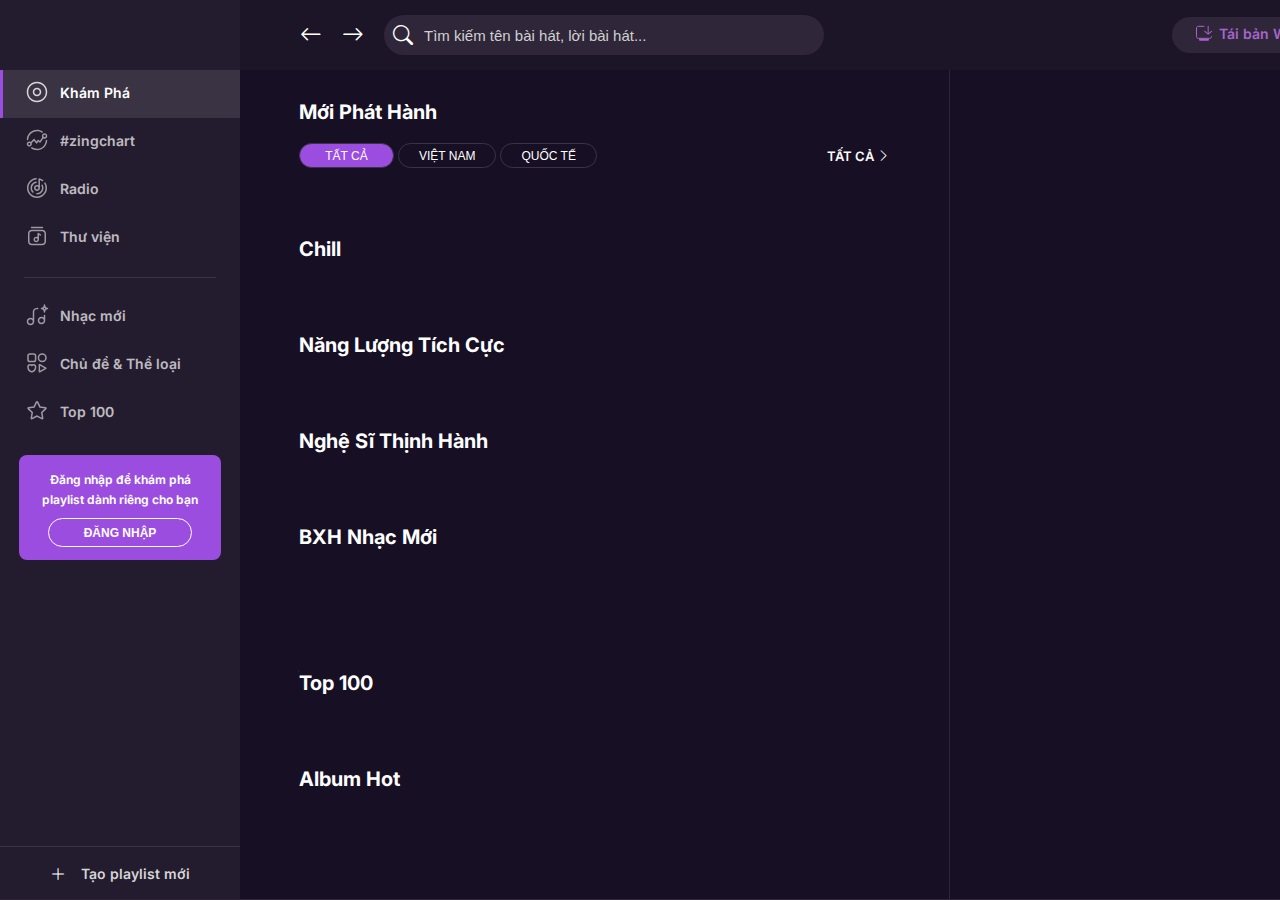
<file: index.html>
<!DOCTYPE html>
<html lang="en">
<head>
    <meta http-equiv="Cache-Control" content="no-cache, no-store, must-revalidate">
    <meta http-equiv="Pragma" content="no-cache">
    <meta http-equiv="Expires" content="0">
    <meta charset="UTF-8">
    <meta http-equiv="X-UA-Compatible" content="IE=edge">
    <meta name="viewport" content="width=device-width, initial-scale=1.0">

    <!-- link css -->
    <link rel="stylesheet" href="style.css">

    <!-- link icon -->
    <link rel="stylesheet" href="https://cdn.jsdelivr.net/npm/bootstrap-icons@1.10.2/font/bootstrap-icons.css">

    <link
    rel="stylesheet"
    href="https://cdn.jsdelivr.net/npm/swiper@9/swiper-bundle.min.css"
    />

    
    <title>App Zing Mp3</title>
</head>
<body class="">
    
    <div class="main">
        <nav class="navigation nav1">
            <div class="header_logo">
                <div class="logo" style="background-image: url('https://zmp3-static.zmdcdn.me/skins/zmp3-v6.1/images/backgrounds/logo-dark.svg');"></div>
            </div>
            
            <nav class="navbar">
                <a href="./index.html" class="item item-1 active">
                    <div class="menu">
                        <span class="icon">
                            <svg width="24" height="24" viewBox="0 0 24 24"             fill="currentColor">
                                <path fill-rule="evenodd" clip-rule="evenodd" d="M3.25 12C3.25 7.16751 7.16751 3.25 12 3.25C16.8325 3.25 20.75 7.16751 20.75 12C20.75 16.8325 16.8325 20.75 12 20.75C7.16751 20.75 3.25 16.8325 3.25 12ZM12 1.75C6.33908 1.75 1.75 6.33908 1.75 12C1.75 17.6609 6.33908 22.25 12 22.25C17.6609 22.25 22.25 17.6609 22.25 12C22.25 6.33908 17.6609 1.75 12 1.75ZM9.25 12C9.25 10.4812 10.4812 9.25 12 9.25C13.5188 9.25 14.75 10.4812 14.75 12C14.75 13.5188 13.5188 14.75 12 14.75C10.4812 14.75 9.25 13.5188 9.25 12ZM12 7.75C9.65279 7.75 7.75 9.65279 7.75 12C7.75 14.3472 9.65279 16.25 12 16.25C14.3472 16.25 16.25 14.3472 16.25 12C16.25 9.65279 14.3472 7.75 12 7.75Z" fill-opacity="0.8">
                                </path>
                            </svg>
                        </span>
                        
                        <span class="text">
                            Khám Phá
                        </span>
                    </div>
                    
                </a>
                <a href="" class="item item-2">
                    <div class="menu">
                        <span class="icon">
                            <svg width="24" height="24" viewBox="0 0 24 24" fill="currentColor">
                                <path fill-rule="evenodd" clip-rule="evenodd" d="M1.76078 11.5281C2.0086 6.08576 6.49865 1.75 12.0018 1.75C14.0559 1.75 15.971 2.35489 17.5759 3.39648C17.9234 3.62198 18.0222 4.08645 17.7967 4.4339C17.5712 4.78136 17.1068 4.88023 16.7593 4.65473C15.3901 3.76614 13.7574 3.25 12.0018 3.25C7.30422 3.25 3.47074 6.95138 3.25923 11.5963C3.24039 12.0101 2.88968 12.3303 2.47589 12.3114C2.06211 12.2926 1.74194 11.9419 1.76078 11.5281ZM21.5275 11.6871C21.9413 11.7057 22.2617 12.0563 22.243 12.4701C21.998 17.9149 17.5067 22.2536 12.0018 22.2536C9.89696 22.2536 7.93821 21.6184 6.30952 20.5292C5.9652 20.299 5.87274 19.8332 6.103 19.4889C6.33327 19.1446 6.79905 19.0521 7.14337 19.2824C8.53298 20.2117 10.203 20.7536 12.0018 20.7536C16.7009 20.7536 20.5354 17.0497 20.7445 12.4026C20.7632 11.9888 21.1137 11.6685 21.5275 11.6871ZM20.7535 8.05986C20.7535 7.40256 20.2207 6.86972 19.5634 6.86972C18.9061 6.86972 18.3732 7.40256 18.3732 8.05986C18.3732 8.71715 18.9061 9.25 19.5634 9.25C20.2207 9.25 20.7535 8.71715 20.7535 8.05986ZM19.5634 5.36972C21.0491 5.36972 22.2535 6.57413 22.2535 8.05986C22.2535 9.54558 21.0491 10.75 19.5634 10.75C19.1208 10.75 18.7031 10.6431 18.3349 10.4537L15.5083 14.5112C15.3814 14.6933 15.1803 14.8099 14.9592 14.8295C14.738 14.8491 14.5196 14.7698 14.3626 14.6128L13.3637 13.6139L12.2257 15.3202C12.0906 15.5227 11.8658 15.6471 11.6225 15.6538C11.3793 15.6605 11.1478 15.5488 11.0018 15.3542L9.05228 12.7558L6.78385 15.0242C6.75187 15.0562 6.71772 15.0847 6.68188 15.1097C6.80299 15.4073 6.86972 15.7328 6.86972 16.074C6.86972 17.4877 5.72363 18.6338 4.30986 18.6338C2.89609 18.6338 1.75 17.4877 1.75 16.074C1.75 14.6602 2.89609 13.5141 4.30986 13.5141C4.83856 13.5141 5.32983 13.6744 5.73772 13.949L8.60299 11.0837C8.75671 10.93 8.96957 10.8506 9.18642 10.8659C9.40327 10.8813 9.60278 10.9901 9.73324 11.164L11.5657 13.6064L12.6234 12.0207C12.748 11.8338 12.9499 11.7126 13.1735 11.6905C13.3971 11.6684 13.6188 11.7477 13.7776 11.9065L14.7897 12.9186L17.2351 9.40829C17.005 9.01185 16.8732 8.55124 16.8732 8.05986C16.8732 6.57413 18.0777 5.36972 19.5634 5.36972ZM4.30986 15.0141C4.8952 15.0141 5.36972 15.4886 5.36972 16.074C5.36972 16.6593 4.8952 17.1338 4.30986 17.1338C3.72452 17.1338 3.25 16.6593 3.25 16.074C3.25 15.4886 3.72452 15.0141 4.30986 15.0141Z" fill="#currentColor" fill-opacity="0.8"></path>
                            </svg>
                        </span>
                        
                        <span class="text">
                            #zingchart
                        </span>
                    </div>
                    
                    <div class="play_now">
                        <i class="bi bi-play-circle"></i>
                    </div>
                </a>
                <a href="" class="item item-3">
                    <div class="menu">
                        <span class="icon">
                            <svg width="24" height="24" viewBox="0 0 24 24" fill="currentColor">
                                <path fill-rule="evenodd" clip-rule="evenodd" d="M11.8722 2.67978C11.911 3.09217 11.6082 3.45794 11.1958 3.49675C6.88011 3.90291 3.5 7.54519 3.5 11.98C3.5 16.6875 7.30771 20.501 12.0014 20.501C16.6952 20.501 20.5029 16.6875 20.5029 11.98C20.5029 10.3767 20.0618 8.87895 19.2951 7.59953C19.0822 7.24422 19.1976 6.78359 19.5529 6.57068C19.9082 6.35777 20.3688 6.4732 20.5818 6.82851C21.4842 8.33451 22.0029 10.0978 22.0029 11.98C22.0029 17.513 17.5266 22.001 12.0014 22.001C6.4763 22.001 2 17.513 2 11.98C2 6.76649 5.9737 2.48158 11.0553 2.00335C11.4676 1.96454 11.8334 2.26739 11.8722 2.67978ZM11.8656 6.19339C11.9286 6.60278 11.6479 6.98576 11.2385 7.0488C8.85318 7.4161 7.02419 9.48361 7.02419 11.9799C7.02419 13.3678 7.58856 14.622 8.50124 15.527C8.79536 15.8186 8.79736 16.2935 8.50571 16.5876C8.21405 16.8818 7.73918 16.8838 7.44506 16.5921C6.25964 15.4166 5.52419 13.7835 5.52419 11.9799C5.52419 8.73441 7.90208 6.04487 11.0102 5.56627C11.4196 5.50323 11.8026 5.784 11.8656 6.19339ZM16.7493 8.68305C17.1175 8.49328 17.5698 8.63791 17.7595 9.00609C18.2192 9.89782 18.4783 10.9096 18.4783 11.9799C18.4783 15.5622 15.58 18.469 12.0013 18.469C11.5871 18.469 11.2513 18.1333 11.2513 17.719C11.2513 17.3048 11.5871 16.969 12.0013 16.969C14.7485 16.969 16.9783 14.7368 16.9783 11.9799C16.9783 11.1542 16.7788 10.3774 16.4262 9.69332C16.2365 9.32514 16.3811 8.87282 16.7493 8.68305ZM14.3787 2.2439C13.9763 2.14558 13.5704 2.39207 13.4721 2.79444C13.4513 2.87927 13.4459 2.96425 13.4541 3.04647V9.4046C13.0253 9.16142 12.5297 9.02255 12.0013 9.02255C10.3691 9.02255 9.04861 10.3481 9.04861 11.9799C9.04861 13.6117 10.3691 14.9373 12.0013 14.9373C13.6336 14.9373 14.9541 13.6117 14.9541 11.9799C14.9541 11.9479 14.9535 11.916 14.9525 11.8842C14.9536 11.8681 14.9541 11.8519 14.9541 11.8355V3.98669C15.7486 4.28167 16.4875 4.69246 17.1504 5.19895C17.4795 5.45044 17.9502 5.3875 18.2017 5.05837C18.4532 4.72924 18.3902 4.25855 18.0611 4.00706C16.9849 3.18473 15.7363 2.57565 14.3787 2.2439ZM12.0013 10.5225C11.2005 10.5225 10.5486 11.1735 10.5486 11.9799C10.5486 12.7863 11.2005 13.4373 12.0013 13.4373C12.8022 13.4373 13.4541 12.7863 13.4541 11.9799C13.4541 11.1735 12.8022 10.5225 12.0013 10.5225Z" fill-opacity="0.8"></path>
                            </svg>
                        </span>
                        
                        <span class="text">
                            Radio
                        </span>
                    </div>
                    <div class="play_now">
                        <i class="bi bi-play-circle"></i>
                    </div>
                </a>
                <a href="" class="item item-4">
                    <div class="menu">
                        <span class="icon">
                            <svg width="24" height="24" viewBox="0 0 24 24"   fill="currentColor"><path fill-rule="evenodd" clip-rule="evenodd" d="M6.5 2.75C6.08579 2.75 5.75 3.08579 5.75 3.5C5.75 3.91421 6.08579 4.25 6.5 4.25H17.5C17.9142 4.25 18.25 3.91421 18.25 3.5C18.25 3.08579 17.9142 2.75 17.5 2.75H6.5ZM3 9.5C3 7.42893 4.67893 5.75 6.75 5.75H17.25C19.3211 5.75 21 7.42893 21 9.5V17.5C21 19.5711 19.3211 21.25 17.25 21.25H6.75C4.67893 21.25 3 19.5711 3 17.5V9.5ZM6.75 7.25C5.50736 7.25 4.5 8.25736 4.5 9.5V17.5C4.5 18.7426 5.50736 19.75 6.75 19.75H17.25C18.4926 19.75 19.5 18.7426 19.5 17.5V9.5C19.5 8.25736 18.4926 7.25 17.25 7.25H6.75ZM13.666 8.87596C13.4359 8.72253 13.14 8.70823 12.8961 8.83874C12.6522 8.96926 12.5 9.2234 12.5 9.5V13.0499C12.125 12.8581 11.7001 12.75 11.25 12.75C9.73122 12.75 8.5 13.9812 8.5 15.5C8.5 17.0188 9.73122 18.25 11.25 18.25C12.6911 18.25 13.8733 17.1415 13.9905 15.7307C13.9967 15.6916 14 15.6515 14 15.6107V15.5V10.9014L15.084 11.624C15.4286 11.8538 15.8943 11.7607 16.124 11.416C16.3538 11.0714 16.2607 10.6057 15.916 10.376L13.666 8.87596ZM12.5 15.5C12.5 14.8096 11.9404 14.25 11.25 14.25C10.5596 14.25 10 14.8096 10 15.5C10 16.1904 10.5596 16.75 11.25 16.75C11.9404 16.75 12.5 16.1904 12.5 15.5Z" fill-opacity="0.8"></path>
                            </svg>
                        </span>
    
                        <span class="text">
                            Thư viện
                        </span>
                    </div>
                </a>
            </nav>
            
            <div class="line">
                <div class="line_bar"></div>
            </div>

            <nav class="navbar navbt">
                <a href="" class="item item5">
                    <div class="menu">
                        <span class="icon">
                            <svg width="24" height="24" viewBox="0 0 24 24"     fill="currentColor"><path fill-rule="evenodd" clip-rule="evenodd" d="M20.25 2C20.25 1.58579 19.9142 1.25 19.5 1.25C19.0858 1.25 18.75 1.58579 18.75 2C18.75 2.95195 18.4626 3.63685 18.0656 4.07478C17.6709 4.51015 17.1258 4.75 16.5 4.75C16.0858 4.75 15.75 5.08579 15.75 5.5C15.75 5.91421 16.0858 6.25 16.5 6.25C17.126 6.25 17.671 6.48996 18.0657 6.9254C18.4628 7.36341 18.75 8.04835 18.75 9C18.75 9.41421 19.0858 9.75 19.5 9.75C19.9142 9.75 20.25 9.41421 20.25 9C20.25 8.04805 20.5374 7.36315 20.9344 6.92522C21.3291 6.48985 21.8742 6.25 22.5 6.25C22.9142 6.25 23.25 5.91421 23.25 5.5C23.25 5.08579 22.9142 4.75 22.5 4.75C21.874 4.75 21.329 4.51004 20.9343 4.0746C20.5372 3.63659 20.25 2.95165 20.25 2ZM19.1769 5.08231C19.2934 4.95373 19.4013 4.81641 19.5 4.6709C19.5987 4.81629 19.7064 4.95351 19.8229 5.082C19.9625 5.23602 20.1129 5.37549 20.2725 5.49999C20.113 5.62441 19.9627 5.76378 19.8231 5.91769C19.7066 6.04627 19.5987 6.18359 19.5 6.3291C19.4013 6.18371 19.2936 6.04649 19.1771 5.918C19.0375 5.76398 18.8871 5.62451 18.7275 5.50001C18.887 5.37559 19.0373 5.23622 19.1769 5.08231ZM13.5095 5.31294C13.5652 5.72339 13.2776 6.10128 12.8672 6.15698L12.3492 6.22728L11.3238 6.36644C10.186 6.55633 9.25 7.65728 9.25 8.74999V18.5C9.25 20.5711 7.57107 22.25 5.5 22.25C3.42893 22.25 1.75 20.5711 1.75 18.5C1.75 16.4289 3.42893 14.75 5.5 14.75C6.3442 14.75 7.12325 15.0289 7.75 15.4997V8.74999C7.75 6.89294 9.25015 5.18376 11.0921 4.88439L11.1116 4.88149L12.1475 4.7409L12.6655 4.67061C13.0759 4.61491 13.4538 4.90249 13.5095 5.31294ZM5.5 16.25C6.74264 16.25 7.75 17.2573 7.75 18.5C7.75 19.7426 6.74264 20.75 5.5 20.75C4.25736 20.75 3.25 19.7426 3.25 18.5C3.25 17.2573 4.25736 16.25 5.5 16.25ZM19.5 11.75C19.9142 11.75 20.25 12.0858 20.25 12.5V17.5C20.25 19.5711 18.5711 21.25 16.5 21.25C14.4289 21.25 12.75 19.5711 12.75 17.5C12.75 15.4289 14.4289 13.75 16.5 13.75C17.3442 13.75 18.1233 14.0289 18.75 14.4997V12.5C18.75 12.0858 19.0858 11.75 19.5 11.75ZM16.5 15.25C17.7426 15.25 18.75 16.2573 18.75 17.5C18.75 18.7426 17.7426 19.75 16.5 19.75C15.2574 19.75 14.25 18.7426 14.25 17.5C14.25 16.2573 15.2574 15.25 16.5 15.25Z" fill-opacity="0.8"></path>
                            </svg>
                        </span>
                        <span class="text">
                            Nhạc mới
                        </span>
                    </div>
                    <div class="play_now">
                        <i class="bi bi-play-circle"></i>
                    </div>
                </a>
                <a href="" class="item item5">
                    <div class="menu">
                        <span class="icon">
                            <svg width="24" height="24" viewBox="0 0 24 24" fill="none"><rect x="3" y="3" width="7.57895" height="7.57895" rx="1.89474" stroke="currentColor" stroke-opacity="0.8" stroke-width="1.5"></rect><rect x="13.4211" y="3" width="7.57895" height="7.57895" rx="3.78947" stroke="currentColor" stroke-opacity="0.8" stroke-width="1.5"></rect><path d="M7.02442 20.7272C6.89558 20.7751 6.68337 20.7751 6.55453 20.7272C5.45558 20.3321 3 18.6835 3 15.8893C3 14.6558 3.94358 13.6579 5.10695 13.6579C5.79663 13.6579 6.40674 14.0092 6.78947 14.552C7.17221 14.0092 7.78611 13.6579 8.472 13.6579C9.63537 13.6579 10.5789 14.6558 10.5789 15.8893C10.5789 18.6835 8.12337 20.3321 7.02442 20.7272Z" stroke="currentColor" stroke-opacity="0.8" stroke-width="1.5" stroke-linecap="round" stroke-linejoin="round"></path><path d="M14.3684 13.7475L14.3684 20.6735C14.3684 20.819 14.5256 20.9102 14.6519 20.838L20.7121 17.375C20.8394 17.3023 20.8394 17.1188 20.7121 17.046L14.6519 13.583C14.5256 13.5109 14.3684 13.6021 14.3684 13.7475Z" stroke="currentColor" stroke-opacity="0.8" stroke-width="1.5"></path></svg>
                        </span>
                        <span class="text">
                            Chủ đề & Thể loại
                        </span>
                    </div>
                </a>
                <a href="./playlistTop100.html" class="item item5">
                    <div class="menu">
                        <span class="icon">
                            <svg width="24" height="24" viewBox="0 0 24 24" fill="none"><path fill-rule="evenodd" clip-rule="evenodd" d="M12 17L7.01888 19.6187C6.65207 19.8116 6.22335 19.5001 6.29341 19.0916L7.24472 13.5451L3.21491 9.61699C2.91815 9.32773 3.08191 8.82374 3.49202 8.76415L9.06107 7.95491L11.5516 2.90849C11.735 2.53687 12.265 2.53687 12.4484 2.90849L14.9389 7.95491L20.508 8.76415C20.9181 8.82374 21.0818 9.32773 20.7851 9.61699L16.7553 13.5451L17.7066 19.0916C17.7766 19.5001 17.3479 19.8116 16.9811 19.6187L12 17Z" stroke="currentColor" stroke-opacity="0.8" stroke-width="1.5"></path></svg>
                        </span>
                        <span class="text">
                            Top 100
                        </span>
                    </div>
                </a>

                <div class="login-form">
                    <span class="btn-notify">
                        <span>
                            Đăng nhập để khám phá playlist dành riêng cho bạn
                        </span>
    
                        <button class="btn-login">
                            <a href="" class="text_login">Đăng nhập</a>
                        </button> 
                    </span>
                </div>

                <div class="addNew">
                    <span class="icon">
                        <i class="bi bi-plus-lg"></i>
                    </span>
                    
                    <a href="" class="link">
                        Tạo playlist mới
                    </a>
                </div>
            </nav>
        </nav>
        
        
        <header class="header">
            <div class="search">
                <div class="controls">
                    <button class="btn btn-prev" disabled>
                        <i class="bi bi-arrow-left"></i>
                    </button>
                    <button class="btn btn-prev">
                        <i class="bi bi-arrow-right"></i>
                    </button>
                </div>
                
                <div class="form_search">
                    <input type="text" name="" placeholder="Tìm kiếm tên bài hát, lời bài hát..." id="">
                    <span class="icon_search">
                        <i class="bi bi-search"></i>
                    </span>

                    <div class="search-table">
                        <div class="table">
                            <h3 class="propose">
                                Đề xuất cho bạn          
                            </h3>

                            <ul class="list-songs">
                                <!--  -->
                            </ul>
                        </div>
                    </div>
                </div>
            </div>
            
            <div class="info">
                <div class="set republish">
                    <span class="icon-republish">
                        <svg width="20" height="20" viewBox="0 0 20 20" fill="none"><path d="M17.4966 13.4203V13.6633C17.4966 14.5857 16.7489 15.3333 15.8266 15.3333H4.16658C3.24427 15.3333 2.49658 14.5857 2.49658 13.6633V5.00334C2.49658 4.08103 3.24427 3.33334 4.16658 3.33334H9.99658" stroke="currentColor" stroke-linecap="round"></path><path fill-rule="evenodd" clip-rule="evenodd" d="M14.4979 11.6247C14.4103 11.7021 14.2955 11.7493 14.1696 11.75C14.1687 11.75 14.1678 11.75 14.1668 11.75C14.1659 11.75 14.165 11.75 14.1641 11.75C14.0382 11.7493 13.9233 11.7021 13.8358 11.6247L10.5043 8.70963C10.2964 8.52779 10.2754 8.21191 10.4572 8.00409C10.6391 7.79627 10.9549 7.77521 11.1628 7.95705L13.6668 10.1481V3.33334C13.6668 3.0572 13.8907 2.83334 14.1668 2.83334C14.443 2.83334 14.6668 3.0572 14.6668 3.33334V10.1481L17.1709 7.95705C17.3787 7.77521 17.6946 7.79627 17.8765 8.00409C18.0583 8.21191 18.0372 8.52779 17.8294 8.70963L14.4979 11.6247Z" fill="currentColor"></path><path d="M6 16.8333H14" stroke="currentColor" stroke-width="2" stroke-linecap="round"></path></svg>
                    </span>
                    
                    <span class="text-republish">
                        Tái bản Windows
                    </span>
                </div>
                
                <div class="set setting">
                    <span class="icon-setting">
                        <i class="bi bi-gear"></i>
                    </span>
                </div>
                
                <div class="set user">
                    <span class="icon-user">
                        <i class="bi bi-person"></i>
                    </span>
                </div>
            </div>
            
        </header>
        <aside class="home">
            <div class="slider sidebar">
                <div class="control left">
                    <button class="navi-btn">
                        <i class="bi bi-chevron-left"></i>
                    </button>
                </div>
                <div class="control right">
                    <button class="navi-btn">
                        <i class="bi bi-chevron-right"></i>
                    </button>
                </div>
            </div>
            
            <div class="playlist new-relesea">
                <h3 class="name">Mới Phát Hành</h3>
                
                <div class="category">
                    <div class="sociu">
                        <button class="category-btn active">
                            <a href="" class="category_country">Tất Cả</a>
                        </button>
                        <button class="category-btn">
                            <a href="" class="category_country">Việt Nam</a>
                        </button>
                        <button class="category-btn">
                            <a href="" class="category_country">Quốc Tế</a>
                        </button>
                    </div>
                    
                    <a href="./newRealse.html" class="show_all">
                        Tất Cả
                        <i class="bi bi-chevron-right"></i>
                    </a>
                </div>
                
                <div class="nav_list">
                    <div class="list-music music-all active">
                    </div>
                    <div class="list-music music-Viet"></div>
                    <div class="list-music music-international"></div>
                </div>
            </div>

            <div class="playlist chill">
                <h3 class="name">
                    Chill
                </h3>

                <div class="contents">
                    <div class="list">
                    </div>
                </div>
            </div>
            
            <div class="playlist energy">
                <h3 class="name">
                    Năng Lượng Tích Cực
                </h3>

                <div class="contents">
                    <div class="list">
                    </div>
                </div>
            </div>

            <div class="playlist artist">
                <h3 class="name">
                    Nghệ Sĩ Thịnh Hành
                </h3>
                
                <div class="contents">
                    <div class="list">
                    </div>
                </div>
            </div>
            
            <div class="playlist chartNew">
                <h3 class="name">
                    BXH Nhạc Mới
                </h3>
                
                <div class="contents">
                    <div class="control left chart">
                        <button class="navi-btn">
                            <i class="bi bi-chevron-left"></i>
                        </button>
                    </div>
                    <div class="control right chart">
                        <button class="navi-btn">
                            <i class="bi bi-chevron-right"></i>
                        </button>
                    </div>
                </div>
            </div>
            
            <div class="playlist chartWeek">
                <div class="contents">
                </div>
            </div>

            <div class="playlist top">
                <h3 class="name">
                    Top 100
                </h3>
                
                <div class="contents">
                    <div class="list">
                    </div>
                </div>
            </div>

            <div class="playlist albumHot">
                <h3 class="name">
                    Album Hot
                </h3>
                
                <div class="contents">
                    <div class="list">
                    </div>
                </div>
            </div>

            <div class="mgb"></div>
            
        </aside>

        <section id="newRealse">
            
        </section>

        <nav class="navigation nav2">
            <header class="about">
                <div class="section-left">
                    <button class="btn-list active">
                        <span>Danh sách phát</span>
                    </button>
                    <button class="btn-list again">Nghe gần đây</button>
                </div>
                
                <div class="section-right">
                    <span class="task"><i class="bi bi-alarm"></i></span>
                    <span class="task"><i class="bi bi-three-dots-vertical"></i></span>
                </div>
            </header>
        </nav>


        <div class="control-music">
           <!-- -->
           </div> 
        </div>


        <!-- AUDIO -->
        <audio id="audio" src=""></audio>

        <div id="form-warning"></div>
        <div class="msg msg-error"></div>
    </div>
    
    <!-- link script -->
    
    <script src="./handle.js" type="module"></script>
    <script src="./archiveMusic.js" type="module"></script>
    <script src="music.js" type="module"></script>
    <script src="listenMusic.js" type="module"></script>
    <script src="./search.js" type="module"></script>
</body>
</html>
</file>
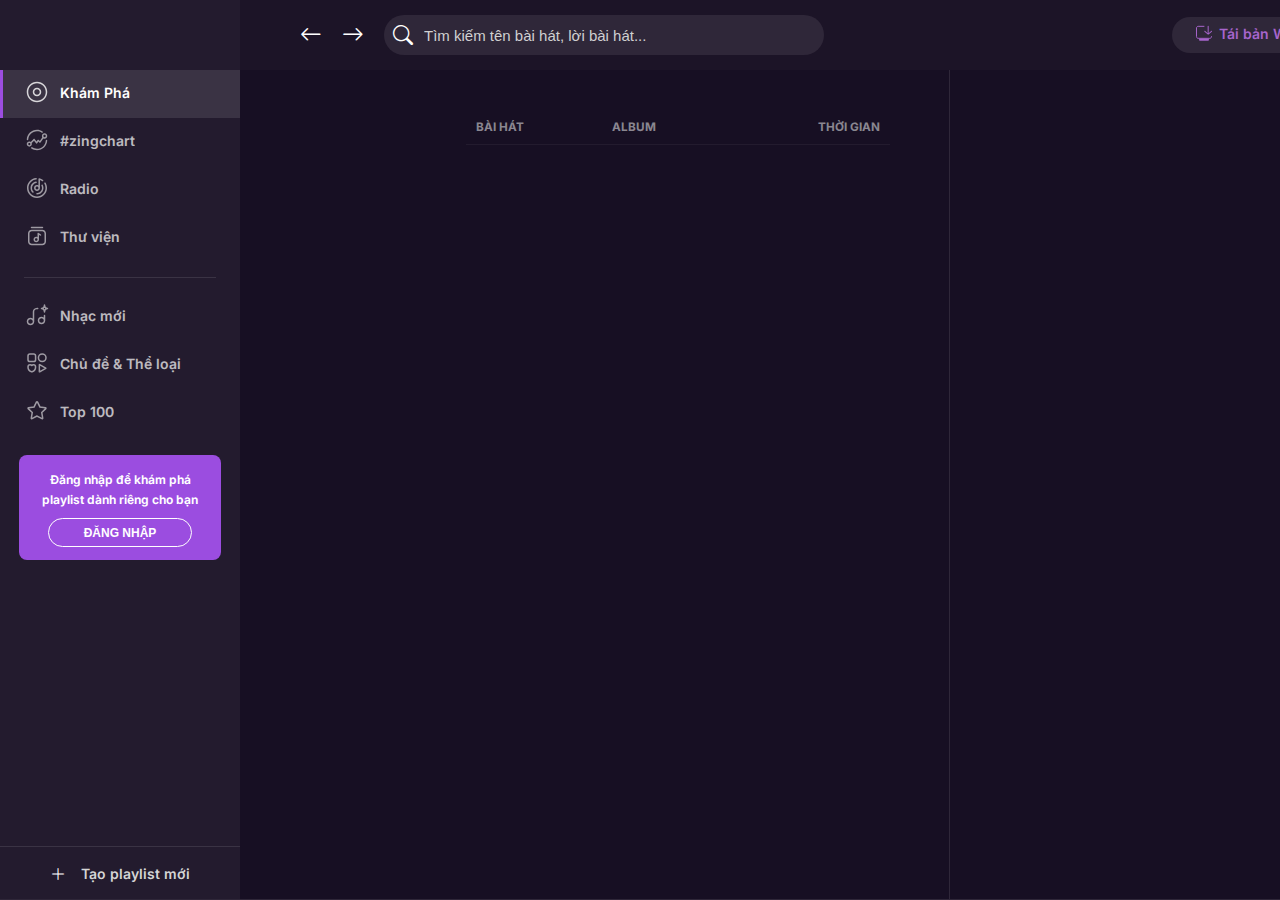
<file: album.html>
<!DOCTYPE html>
<html lang="en">
<head>
    <meta http-equiv="Cache-Control" content="no-cache, no-store, must-revalidate">
    <meta http-equiv="Pragma" content="no-cache">
    <meta http-equiv="Expires" content="0">
    <meta charset="UTF-8">
    <meta http-equiv="X-UA-Compatible" content="IE=edge">
    <meta name="viewport" content="width=device-width, initial-scale=1.0">

    <!-- link css -->
    <link rel="stylesheet" href="style.css">

    <!-- link icon -->
    <link rel="stylesheet" href="https://cdn.jsdelivr.net/npm/bootstrap-icons@1.10.2/font/bootstrap-icons.css">

    <link
    rel="stylesheet"
    href="https://cdn.jsdelivr.net/npm/swiper@9/swiper-bundle.min.css"
    />

    
    <title>App Zing Mp3</title>
</head>
<body class="">
    
    <div class="main">
        <nav class="navigation nav1">
            <div class="header_logo">
                <div class="logo" style="background-image: url('https://zmp3-static.zmdcdn.me/skins/zmp3-v6.1/images/backgrounds/logo-dark.svg');"></div>
            </div>
            
            <nav class="navbar">
                <a href="./index.html" class="item item-1 active">
                    <div class="menu">
                        <span class="icon">
                            <svg width="24" height="24" viewBox="0 0 24 24"             fill="currentColor">
                                <path fill-rule="evenodd" clip-rule="evenodd" d="M3.25 12C3.25 7.16751 7.16751 3.25 12 3.25C16.8325 3.25 20.75 7.16751 20.75 12C20.75 16.8325 16.8325 20.75 12 20.75C7.16751 20.75 3.25 16.8325 3.25 12ZM12 1.75C6.33908 1.75 1.75 6.33908 1.75 12C1.75 17.6609 6.33908 22.25 12 22.25C17.6609 22.25 22.25 17.6609 22.25 12C22.25 6.33908 17.6609 1.75 12 1.75ZM9.25 12C9.25 10.4812 10.4812 9.25 12 9.25C13.5188 9.25 14.75 10.4812 14.75 12C14.75 13.5188 13.5188 14.75 12 14.75C10.4812 14.75 9.25 13.5188 9.25 12ZM12 7.75C9.65279 7.75 7.75 9.65279 7.75 12C7.75 14.3472 9.65279 16.25 12 16.25C14.3472 16.25 16.25 14.3472 16.25 12C16.25 9.65279 14.3472 7.75 12 7.75Z" fill-opacity="0.8">
                                </path>
                            </svg>
                        </span>
                        
                        <span class="text">
                            Khám Phá
                        </span>
                    </div>
                    
                </a>
                <a href="" class="item item-2">
                    <div class="menu">
                        <span class="icon">
                            <svg width="24" height="24" viewBox="0 0 24 24" fill="currentColor">
                                <path fill-rule="evenodd" clip-rule="evenodd" d="M1.76078 11.5281C2.0086 6.08576 6.49865 1.75 12.0018 1.75C14.0559 1.75 15.971 2.35489 17.5759 3.39648C17.9234 3.62198 18.0222 4.08645 17.7967 4.4339C17.5712 4.78136 17.1068 4.88023 16.7593 4.65473C15.3901 3.76614 13.7574 3.25 12.0018 3.25C7.30422 3.25 3.47074 6.95138 3.25923 11.5963C3.24039 12.0101 2.88968 12.3303 2.47589 12.3114C2.06211 12.2926 1.74194 11.9419 1.76078 11.5281ZM21.5275 11.6871C21.9413 11.7057 22.2617 12.0563 22.243 12.4701C21.998 17.9149 17.5067 22.2536 12.0018 22.2536C9.89696 22.2536 7.93821 21.6184 6.30952 20.5292C5.9652 20.299 5.87274 19.8332 6.103 19.4889C6.33327 19.1446 6.79905 19.0521 7.14337 19.2824C8.53298 20.2117 10.203 20.7536 12.0018 20.7536C16.7009 20.7536 20.5354 17.0497 20.7445 12.4026C20.7632 11.9888 21.1137 11.6685 21.5275 11.6871ZM20.7535 8.05986C20.7535 7.40256 20.2207 6.86972 19.5634 6.86972C18.9061 6.86972 18.3732 7.40256 18.3732 8.05986C18.3732 8.71715 18.9061 9.25 19.5634 9.25C20.2207 9.25 20.7535 8.71715 20.7535 8.05986ZM19.5634 5.36972C21.0491 5.36972 22.2535 6.57413 22.2535 8.05986C22.2535 9.54558 21.0491 10.75 19.5634 10.75C19.1208 10.75 18.7031 10.6431 18.3349 10.4537L15.5083 14.5112C15.3814 14.6933 15.1803 14.8099 14.9592 14.8295C14.738 14.8491 14.5196 14.7698 14.3626 14.6128L13.3637 13.6139L12.2257 15.3202C12.0906 15.5227 11.8658 15.6471 11.6225 15.6538C11.3793 15.6605 11.1478 15.5488 11.0018 15.3542L9.05228 12.7558L6.78385 15.0242C6.75187 15.0562 6.71772 15.0847 6.68188 15.1097C6.80299 15.4073 6.86972 15.7328 6.86972 16.074C6.86972 17.4877 5.72363 18.6338 4.30986 18.6338C2.89609 18.6338 1.75 17.4877 1.75 16.074C1.75 14.6602 2.89609 13.5141 4.30986 13.5141C4.83856 13.5141 5.32983 13.6744 5.73772 13.949L8.60299 11.0837C8.75671 10.93 8.96957 10.8506 9.18642 10.8659C9.40327 10.8813 9.60278 10.9901 9.73324 11.164L11.5657 13.6064L12.6234 12.0207C12.748 11.8338 12.9499 11.7126 13.1735 11.6905C13.3971 11.6684 13.6188 11.7477 13.7776 11.9065L14.7897 12.9186L17.2351 9.40829C17.005 9.01185 16.8732 8.55124 16.8732 8.05986C16.8732 6.57413 18.0777 5.36972 19.5634 5.36972ZM4.30986 15.0141C4.8952 15.0141 5.36972 15.4886 5.36972 16.074C5.36972 16.6593 4.8952 17.1338 4.30986 17.1338C3.72452 17.1338 3.25 16.6593 3.25 16.074C3.25 15.4886 3.72452 15.0141 4.30986 15.0141Z" fill="#currentColor" fill-opacity="0.8"></path>
                            </svg>
                        </span>
                        
                        <span class="text">
                            #zingchart
                        </span>
                    </div>
                    
                    <div class="play_now">
                        <i class="bi bi-play-circle"></i>
                    </div>
                </a>
                <a href="" class="item item-3">
                    <div class="menu">
                        <span class="icon">
                            <svg width="24" height="24" viewBox="0 0 24 24" fill="currentColor">
                                <path fill-rule="evenodd" clip-rule="evenodd" d="M11.8722 2.67978C11.911 3.09217 11.6082 3.45794 11.1958 3.49675C6.88011 3.90291 3.5 7.54519 3.5 11.98C3.5 16.6875 7.30771 20.501 12.0014 20.501C16.6952 20.501 20.5029 16.6875 20.5029 11.98C20.5029 10.3767 20.0618 8.87895 19.2951 7.59953C19.0822 7.24422 19.1976 6.78359 19.5529 6.57068C19.9082 6.35777 20.3688 6.4732 20.5818 6.82851C21.4842 8.33451 22.0029 10.0978 22.0029 11.98C22.0029 17.513 17.5266 22.001 12.0014 22.001C6.4763 22.001 2 17.513 2 11.98C2 6.76649 5.9737 2.48158 11.0553 2.00335C11.4676 1.96454 11.8334 2.26739 11.8722 2.67978ZM11.8656 6.19339C11.9286 6.60278 11.6479 6.98576 11.2385 7.0488C8.85318 7.4161 7.02419 9.48361 7.02419 11.9799C7.02419 13.3678 7.58856 14.622 8.50124 15.527C8.79536 15.8186 8.79736 16.2935 8.50571 16.5876C8.21405 16.8818 7.73918 16.8838 7.44506 16.5921C6.25964 15.4166 5.52419 13.7835 5.52419 11.9799C5.52419 8.73441 7.90208 6.04487 11.0102 5.56627C11.4196 5.50323 11.8026 5.784 11.8656 6.19339ZM16.7493 8.68305C17.1175 8.49328 17.5698 8.63791 17.7595 9.00609C18.2192 9.89782 18.4783 10.9096 18.4783 11.9799C18.4783 15.5622 15.58 18.469 12.0013 18.469C11.5871 18.469 11.2513 18.1333 11.2513 17.719C11.2513 17.3048 11.5871 16.969 12.0013 16.969C14.7485 16.969 16.9783 14.7368 16.9783 11.9799C16.9783 11.1542 16.7788 10.3774 16.4262 9.69332C16.2365 9.32514 16.3811 8.87282 16.7493 8.68305ZM14.3787 2.2439C13.9763 2.14558 13.5704 2.39207 13.4721 2.79444C13.4513 2.87927 13.4459 2.96425 13.4541 3.04647V9.4046C13.0253 9.16142 12.5297 9.02255 12.0013 9.02255C10.3691 9.02255 9.04861 10.3481 9.04861 11.9799C9.04861 13.6117 10.3691 14.9373 12.0013 14.9373C13.6336 14.9373 14.9541 13.6117 14.9541 11.9799C14.9541 11.9479 14.9535 11.916 14.9525 11.8842C14.9536 11.8681 14.9541 11.8519 14.9541 11.8355V3.98669C15.7486 4.28167 16.4875 4.69246 17.1504 5.19895C17.4795 5.45044 17.9502 5.3875 18.2017 5.05837C18.4532 4.72924 18.3902 4.25855 18.0611 4.00706C16.9849 3.18473 15.7363 2.57565 14.3787 2.2439ZM12.0013 10.5225C11.2005 10.5225 10.5486 11.1735 10.5486 11.9799C10.5486 12.7863 11.2005 13.4373 12.0013 13.4373C12.8022 13.4373 13.4541 12.7863 13.4541 11.9799C13.4541 11.1735 12.8022 10.5225 12.0013 10.5225Z" fill-opacity="0.8"></path>
                            </svg>
                        </span>
                        
                        <span class="text">
                            Radio
                        </span>
                    </div>
                    <div class="play_now">
                        <i class="bi bi-play-circle"></i>
                    </div>
                </a>
                <a href="" class="item item-4 ">
                    <div class="menu">
                        <span class="icon">
                            <svg width="24" height="24" viewBox="0 0 24 24"   fill="currentColor"><path fill-rule="evenodd" clip-rule="evenodd" d="M6.5 2.75C6.08579 2.75 5.75 3.08579 5.75 3.5C5.75 3.91421 6.08579 4.25 6.5 4.25H17.5C17.9142 4.25 18.25 3.91421 18.25 3.5C18.25 3.08579 17.9142 2.75 17.5 2.75H6.5ZM3 9.5C3 7.42893 4.67893 5.75 6.75 5.75H17.25C19.3211 5.75 21 7.42893 21 9.5V17.5C21 19.5711 19.3211 21.25 17.25 21.25H6.75C4.67893 21.25 3 19.5711 3 17.5V9.5ZM6.75 7.25C5.50736 7.25 4.5 8.25736 4.5 9.5V17.5C4.5 18.7426 5.50736 19.75 6.75 19.75H17.25C18.4926 19.75 19.5 18.7426 19.5 17.5V9.5C19.5 8.25736 18.4926 7.25 17.25 7.25H6.75ZM13.666 8.87596C13.4359 8.72253 13.14 8.70823 12.8961 8.83874C12.6522 8.96926 12.5 9.2234 12.5 9.5V13.0499C12.125 12.8581 11.7001 12.75 11.25 12.75C9.73122 12.75 8.5 13.9812 8.5 15.5C8.5 17.0188 9.73122 18.25 11.25 18.25C12.6911 18.25 13.8733 17.1415 13.9905 15.7307C13.9967 15.6916 14 15.6515 14 15.6107V15.5V10.9014L15.084 11.624C15.4286 11.8538 15.8943 11.7607 16.124 11.416C16.3538 11.0714 16.2607 10.6057 15.916 10.376L13.666 8.87596ZM12.5 15.5C12.5 14.8096 11.9404 14.25 11.25 14.25C10.5596 14.25 10 14.8096 10 15.5C10 16.1904 10.5596 16.75 11.25 16.75C11.9404 16.75 12.5 16.1904 12.5 15.5Z" fill-opacity="0.8"></path>
                            </svg>
                        </span>
    
                        <span class="text">
                            Thư viện
                        </span>
                    </div>
                </a>
            </nav>
            
            <div class="line">
                <div class="line_bar"></div>
            </div>

            <nav class="navbar navbt">
                <a href="" class="item item5">
                    <div class="menu">
                        <span class="icon">
                            <svg width="24" height="24" viewBox="0 0 24 24"     fill="currentColor"><path fill-rule="evenodd" clip-rule="evenodd" d="M20.25 2C20.25 1.58579 19.9142 1.25 19.5 1.25C19.0858 1.25 18.75 1.58579 18.75 2C18.75 2.95195 18.4626 3.63685 18.0656 4.07478C17.6709 4.51015 17.1258 4.75 16.5 4.75C16.0858 4.75 15.75 5.08579 15.75 5.5C15.75 5.91421 16.0858 6.25 16.5 6.25C17.126 6.25 17.671 6.48996 18.0657 6.9254C18.4628 7.36341 18.75 8.04835 18.75 9C18.75 9.41421 19.0858 9.75 19.5 9.75C19.9142 9.75 20.25 9.41421 20.25 9C20.25 8.04805 20.5374 7.36315 20.9344 6.92522C21.3291 6.48985 21.8742 6.25 22.5 6.25C22.9142 6.25 23.25 5.91421 23.25 5.5C23.25 5.08579 22.9142 4.75 22.5 4.75C21.874 4.75 21.329 4.51004 20.9343 4.0746C20.5372 3.63659 20.25 2.95165 20.25 2ZM19.1769 5.08231C19.2934 4.95373 19.4013 4.81641 19.5 4.6709C19.5987 4.81629 19.7064 4.95351 19.8229 5.082C19.9625 5.23602 20.1129 5.37549 20.2725 5.49999C20.113 5.62441 19.9627 5.76378 19.8231 5.91769C19.7066 6.04627 19.5987 6.18359 19.5 6.3291C19.4013 6.18371 19.2936 6.04649 19.1771 5.918C19.0375 5.76398 18.8871 5.62451 18.7275 5.50001C18.887 5.37559 19.0373 5.23622 19.1769 5.08231ZM13.5095 5.31294C13.5652 5.72339 13.2776 6.10128 12.8672 6.15698L12.3492 6.22728L11.3238 6.36644C10.186 6.55633 9.25 7.65728 9.25 8.74999V18.5C9.25 20.5711 7.57107 22.25 5.5 22.25C3.42893 22.25 1.75 20.5711 1.75 18.5C1.75 16.4289 3.42893 14.75 5.5 14.75C6.3442 14.75 7.12325 15.0289 7.75 15.4997V8.74999C7.75 6.89294 9.25015 5.18376 11.0921 4.88439L11.1116 4.88149L12.1475 4.7409L12.6655 4.67061C13.0759 4.61491 13.4538 4.90249 13.5095 5.31294ZM5.5 16.25C6.74264 16.25 7.75 17.2573 7.75 18.5C7.75 19.7426 6.74264 20.75 5.5 20.75C4.25736 20.75 3.25 19.7426 3.25 18.5C3.25 17.2573 4.25736 16.25 5.5 16.25ZM19.5 11.75C19.9142 11.75 20.25 12.0858 20.25 12.5V17.5C20.25 19.5711 18.5711 21.25 16.5 21.25C14.4289 21.25 12.75 19.5711 12.75 17.5C12.75 15.4289 14.4289 13.75 16.5 13.75C17.3442 13.75 18.1233 14.0289 18.75 14.4997V12.5C18.75 12.0858 19.0858 11.75 19.5 11.75ZM16.5 15.25C17.7426 15.25 18.75 16.2573 18.75 17.5C18.75 18.7426 17.7426 19.75 16.5 19.75C15.2574 19.75 14.25 18.7426 14.25 17.5C14.25 16.2573 15.2574 15.25 16.5 15.25Z" fill-opacity="0.8"></path>
                            </svg>
                        </span>
                        <span class="text">
                            Nhạc mới
                        </span>
                    </div>
                    <div class="play_now">
                        <i class="bi bi-play-circle"></i>
                    </div>
                </a>
                <a href="" class="item item5">
                    <div class="menu">
                        <span class="icon">
                            <svg width="24" height="24" viewBox="0 0 24 24" fill="none"><rect x="3" y="3" width="7.57895" height="7.57895" rx="1.89474" stroke="currentColor" stroke-opacity="0.8" stroke-width="1.5"></rect><rect x="13.4211" y="3" width="7.57895" height="7.57895" rx="3.78947" stroke="currentColor" stroke-opacity="0.8" stroke-width="1.5"></rect><path d="M7.02442 20.7272C6.89558 20.7751 6.68337 20.7751 6.55453 20.7272C5.45558 20.3321 3 18.6835 3 15.8893C3 14.6558 3.94358 13.6579 5.10695 13.6579C5.79663 13.6579 6.40674 14.0092 6.78947 14.552C7.17221 14.0092 7.78611 13.6579 8.472 13.6579C9.63537 13.6579 10.5789 14.6558 10.5789 15.8893C10.5789 18.6835 8.12337 20.3321 7.02442 20.7272Z" stroke="currentColor" stroke-opacity="0.8" stroke-width="1.5" stroke-linecap="round" stroke-linejoin="round"></path><path d="M14.3684 13.7475L14.3684 20.6735C14.3684 20.819 14.5256 20.9102 14.6519 20.838L20.7121 17.375C20.8394 17.3023 20.8394 17.1188 20.7121 17.046L14.6519 13.583C14.5256 13.5109 14.3684 13.6021 14.3684 13.7475Z" stroke="currentColor" stroke-opacity="0.8" stroke-width="1.5"></path></svg>
                        </span>
                        <span class="text">
                            Chủ đề & Thể loại
                        </span>
                    </div>
                </a>
                <a href="./playlistTop100.html" class="item item5">
                    <div class="menu">
                        <span class="icon">
                            <svg width="24" height="24" viewBox="0 0 24 24" fill="none"><path fill-rule="evenodd" clip-rule="evenodd" d="M12 17L7.01888 19.6187C6.65207 19.8116 6.22335 19.5001 6.29341 19.0916L7.24472 13.5451L3.21491 9.61699C2.91815 9.32773 3.08191 8.82374 3.49202 8.76415L9.06107 7.95491L11.5516 2.90849C11.735 2.53687 12.265 2.53687 12.4484 2.90849L14.9389 7.95491L20.508 8.76415C20.9181 8.82374 21.0818 9.32773 20.7851 9.61699L16.7553 13.5451L17.7066 19.0916C17.7766 19.5001 17.3479 19.8116 16.9811 19.6187L12 17Z" stroke="currentColor" stroke-opacity="0.8" stroke-width="1.5"></path></svg>
                        </span>
                        <span class="text">
                            Top 100
                        </span>
                    </div>
                </a>

                <div class="login-form">
                    <span class="btn-notify">
                        <span>
                            Đăng nhập để khám phá playlist dành riêng cho bạn
                        </span>
    
                        <button class="btn-login">
                            <a href="" class="text_login">Đăng nhập</a>
                        </button>
                    </span>
                </div>

                <div class="addNew">
                    <span class="icon">
                        <i class="bi bi-plus-lg"></i>
                    </span>
                    
                    <a href="" class="link">
                        Tạo playlist mới
                    </a>
                </div>
            </nav>
        </nav>
        
        
        <header class="header">
            <div class="search">
                <div class="controls">
                    <button class="btn btn-prev" disabled>
                        <i class="bi bi-arrow-left"></i>
                    </button>
                    <button class="btn btn-prev">
                        <i class="bi bi-arrow-right"></i>
                    </button>
                </div>
                
                <div class="form_search">
                    <input type="text" name="" placeholder="Tìm kiếm tên bài hát, lời bài hát..." id="">
                    <span class="icon_search">
                        <i class="bi bi-search"></i>
                    </span>

                    <div class="search-table">
                        <div class="table">
                            <h3 class="propose">
                                Đề xuất cho bạn          
                            </h3>

                            <ul class="list-songs">
                                <!--  -->
                            </ul>
                        </div>
                    </div>
                </div>
            </div>
            
            <div class="info">
                <div class="set republish">
                    <span class="icon-republish">
                        <svg width="20" height="20" viewBox="0 0 20 20" fill="none"><path d="M17.4966 13.4203V13.6633C17.4966 14.5857 16.7489 15.3333 15.8266 15.3333H4.16658C3.24427 15.3333 2.49658 14.5857 2.49658 13.6633V5.00334C2.49658 4.08103 3.24427 3.33334 4.16658 3.33334H9.99658" stroke="currentColor" stroke-linecap="round"></path><path fill-rule="evenodd" clip-rule="evenodd" d="M14.4979 11.6247C14.4103 11.7021 14.2955 11.7493 14.1696 11.75C14.1687 11.75 14.1678 11.75 14.1668 11.75C14.1659 11.75 14.165 11.75 14.1641 11.75C14.0382 11.7493 13.9233 11.7021 13.8358 11.6247L10.5043 8.70963C10.2964 8.52779 10.2754 8.21191 10.4572 8.00409C10.6391 7.79627 10.9549 7.77521 11.1628 7.95705L13.6668 10.1481V3.33334C13.6668 3.0572 13.8907 2.83334 14.1668 2.83334C14.443 2.83334 14.6668 3.0572 14.6668 3.33334V10.1481L17.1709 7.95705C17.3787 7.77521 17.6946 7.79627 17.8765 8.00409C18.0583 8.21191 18.0372 8.52779 17.8294 8.70963L14.4979 11.6247Z" fill="currentColor"></path><path d="M6 16.8333H14" stroke="currentColor" stroke-width="2" stroke-linecap="round"></path></svg>
                    </span>
                    
                    <span class="text-republish">
                        Tái bản Windows
                    </span>
                </div>
                
                <div class="set setting">
                    <span class="icon-setting">
                        <i class="bi bi-gear"></i>
                    </span>
                </div>
                
                <div class="set user">
                    <span class="icon-user">
                        <i class="bi bi-person"></i>
                    </span>
                </div>
            </div>
            
        </header>

        <aside class="home content-main">
            <div class="content-header">
                <!--  -->
            </div>

            <div class="content-body playlists">
                <div class="preface">
                    <!--  -->
                </div>
                <div class="container">
                    <div class="indexing">
                        <div class="index nameSong">
                            <h3>
                                Bài Hát
                            </h3>
                        </div>
                        <div class="index release">
                            <h3>
                                Album
                            </h3>
                        </div>
                        <div class="index date">
                            <h3>
                                Thời Gian
                            </h3>
                        </div>
                    </div>
                    <div class="cont-main">
                        
                    </div>
                </div>
                <div class="info-list">
                    <!--  -->
                </div>
            </div>

            <div class="mgb"></div>
        </aside>

        <section id="newRealse">
            
        </section>

        <nav class="navigation nav2">
            <header class="about">
                <div class="section-left">
                    <button class="btn-list active">
                        <span>Danh sách phát</span>
                    </button>
                    <button class="btn-list again">Nghe gần đây</button>
                </div>
                
                <div class="section-right">
                    <span class="task"><i class="bi bi-alarm"></i></span>
                    <span class="task"><i class="bi bi-three-dots-vertical"></i></span>
                </div>
            </header>
        </nav>


        <div class="control-music">
        </div>


        <!-- AUDIO -->
        <audio id="audio" src=""></audio>

        <div id="form-warning"></div>
        <div class="msg msg-error"></div>
    </div>
    
    <!-- link script -->
    
    <script src="./listenMusic.js" type="module"></script>
    <script src="./archiveMusic.js" type="module"></script>
    <script src="./handle.js" type="module"></script>
    <script src="./playlists.js" type="module"></script>
    <script src="./search.js" type="module"></script>

</body>
</html>
</file>
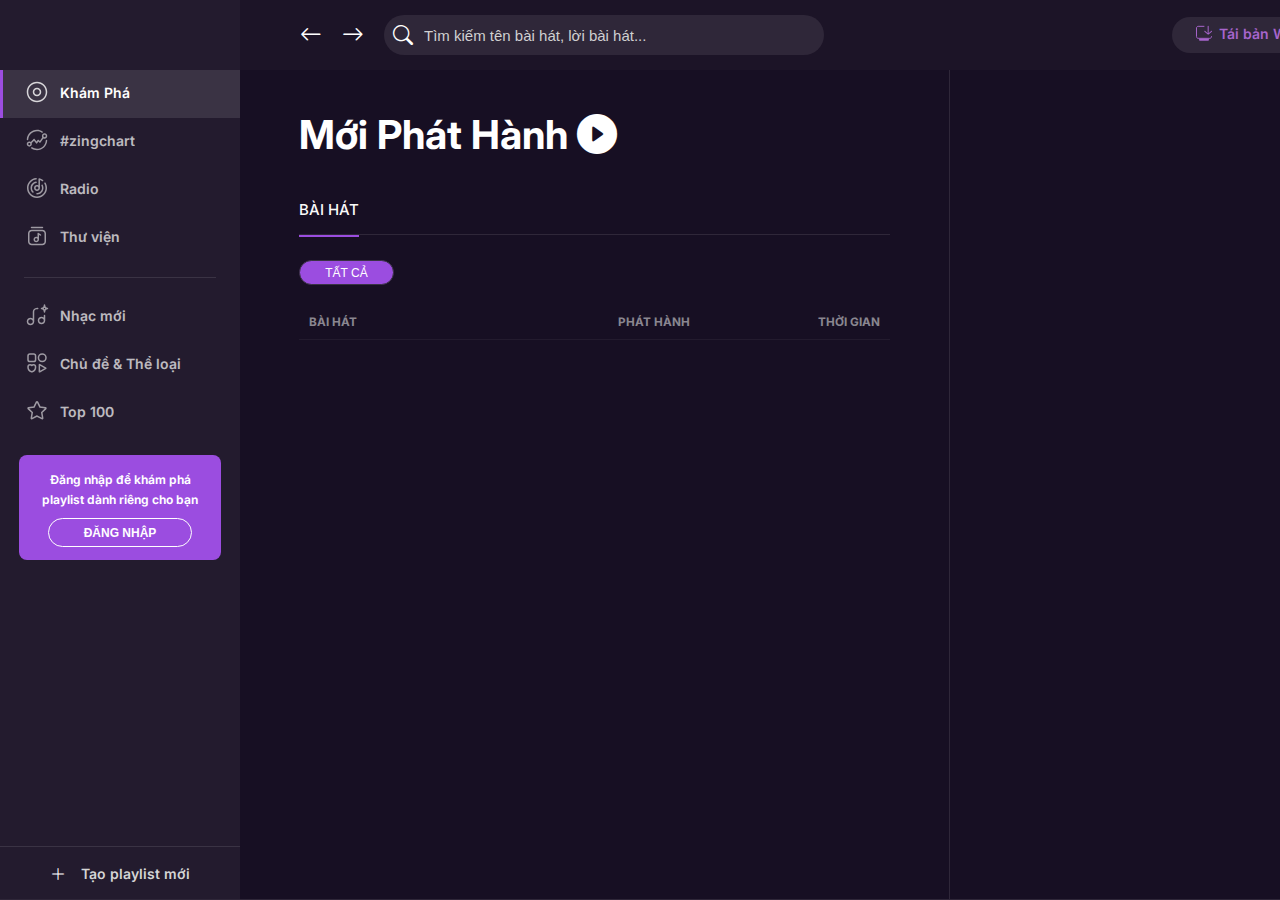
<file: newRealse.html>
<!DOCTYPE html>
<html lang="en">
<head>
    <meta http-equiv="Cache-Control" content="no-cache, no-store, must-revalidate">
    <meta http-equiv="Pragma" content="no-cache">
    <meta http-equiv="Expires" content="0">
    <meta charset="UTF-8">
    <meta http-equiv="X-UA-Compatible" content="IE=edge">
    <meta name="viewport" content="width=device-width, initial-scale=1.0">

    <!-- link css -->
    <link rel="stylesheet" href="style.css">

    <!-- link icon -->
    <link rel="stylesheet" href="https://cdn.jsdelivr.net/npm/bootstrap-icons@1.10.2/font/bootstrap-icons.css">

    <link
    rel="stylesheet"
    href="https://cdn.jsdelivr.net/npm/swiper@9/swiper-bundle.min.css"
    />

    
    <title>App Zing Mp3</title>
</head>
<body class="">
    
    <div class="main">
        <nav class="navigation nav1">
            <div class="header_logo">
                <div class="logo" style="background-image: url('https://zmp3-static.zmdcdn.me/skins/zmp3-v6.1/images/backgrounds/logo-dark.svg');"></div>
            </div>
            
            <nav class="navbar">
                <a href="./index.html" class="item item-1 active">
                    <div class="menu">
                        <span class="icon">
                            <svg width="24" height="24" viewBox="0 0 24 24"             fill="currentColor">
                                <path fill-rule="evenodd" clip-rule="evenodd" d="M3.25 12C3.25 7.16751 7.16751 3.25 12 3.25C16.8325 3.25 20.75 7.16751 20.75 12C20.75 16.8325 16.8325 20.75 12 20.75C7.16751 20.75 3.25 16.8325 3.25 12ZM12 1.75C6.33908 1.75 1.75 6.33908 1.75 12C1.75 17.6609 6.33908 22.25 12 22.25C17.6609 22.25 22.25 17.6609 22.25 12C22.25 6.33908 17.6609 1.75 12 1.75ZM9.25 12C9.25 10.4812 10.4812 9.25 12 9.25C13.5188 9.25 14.75 10.4812 14.75 12C14.75 13.5188 13.5188 14.75 12 14.75C10.4812 14.75 9.25 13.5188 9.25 12ZM12 7.75C9.65279 7.75 7.75 9.65279 7.75 12C7.75 14.3472 9.65279 16.25 12 16.25C14.3472 16.25 16.25 14.3472 16.25 12C16.25 9.65279 14.3472 7.75 12 7.75Z" fill-opacity="0.8">
                                </path>
                            </svg>
                        </span>
                        
                        <span class="text">
                            Khám Phá
                        </span>
                    </div>
                    
                </a>
                <a href="" class="item item-2">
                    <div class="menu">
                        <span class="icon">
                            <svg width="24" height="24" viewBox="0 0 24 24" fill="currentColor">
                                <path fill-rule="evenodd" clip-rule="evenodd" d="M1.76078 11.5281C2.0086 6.08576 6.49865 1.75 12.0018 1.75C14.0559 1.75 15.971 2.35489 17.5759 3.39648C17.9234 3.62198 18.0222 4.08645 17.7967 4.4339C17.5712 4.78136 17.1068 4.88023 16.7593 4.65473C15.3901 3.76614 13.7574 3.25 12.0018 3.25C7.30422 3.25 3.47074 6.95138 3.25923 11.5963C3.24039 12.0101 2.88968 12.3303 2.47589 12.3114C2.06211 12.2926 1.74194 11.9419 1.76078 11.5281ZM21.5275 11.6871C21.9413 11.7057 22.2617 12.0563 22.243 12.4701C21.998 17.9149 17.5067 22.2536 12.0018 22.2536C9.89696 22.2536 7.93821 21.6184 6.30952 20.5292C5.9652 20.299 5.87274 19.8332 6.103 19.4889C6.33327 19.1446 6.79905 19.0521 7.14337 19.2824C8.53298 20.2117 10.203 20.7536 12.0018 20.7536C16.7009 20.7536 20.5354 17.0497 20.7445 12.4026C20.7632 11.9888 21.1137 11.6685 21.5275 11.6871ZM20.7535 8.05986C20.7535 7.40256 20.2207 6.86972 19.5634 6.86972C18.9061 6.86972 18.3732 7.40256 18.3732 8.05986C18.3732 8.71715 18.9061 9.25 19.5634 9.25C20.2207 9.25 20.7535 8.71715 20.7535 8.05986ZM19.5634 5.36972C21.0491 5.36972 22.2535 6.57413 22.2535 8.05986C22.2535 9.54558 21.0491 10.75 19.5634 10.75C19.1208 10.75 18.7031 10.6431 18.3349 10.4537L15.5083 14.5112C15.3814 14.6933 15.1803 14.8099 14.9592 14.8295C14.738 14.8491 14.5196 14.7698 14.3626 14.6128L13.3637 13.6139L12.2257 15.3202C12.0906 15.5227 11.8658 15.6471 11.6225 15.6538C11.3793 15.6605 11.1478 15.5488 11.0018 15.3542L9.05228 12.7558L6.78385 15.0242C6.75187 15.0562 6.71772 15.0847 6.68188 15.1097C6.80299 15.4073 6.86972 15.7328 6.86972 16.074C6.86972 17.4877 5.72363 18.6338 4.30986 18.6338C2.89609 18.6338 1.75 17.4877 1.75 16.074C1.75 14.6602 2.89609 13.5141 4.30986 13.5141C4.83856 13.5141 5.32983 13.6744 5.73772 13.949L8.60299 11.0837C8.75671 10.93 8.96957 10.8506 9.18642 10.8659C9.40327 10.8813 9.60278 10.9901 9.73324 11.164L11.5657 13.6064L12.6234 12.0207C12.748 11.8338 12.9499 11.7126 13.1735 11.6905C13.3971 11.6684 13.6188 11.7477 13.7776 11.9065L14.7897 12.9186L17.2351 9.40829C17.005 9.01185 16.8732 8.55124 16.8732 8.05986C16.8732 6.57413 18.0777 5.36972 19.5634 5.36972ZM4.30986 15.0141C4.8952 15.0141 5.36972 15.4886 5.36972 16.074C5.36972 16.6593 4.8952 17.1338 4.30986 17.1338C3.72452 17.1338 3.25 16.6593 3.25 16.074C3.25 15.4886 3.72452 15.0141 4.30986 15.0141Z" fill="#currentColor" fill-opacity="0.8"></path>
                            </svg>
                        </span>
                        
                        <span class="text">
                            #zingchart
                        </span>
                    </div>
                    
                    <div class="play_now">
                        <i class="bi bi-play-circle"></i>
                    </div>
                </a>
                <a href="" class="item item-3">
                    <div class="menu">
                        <span class="icon">
                            <svg width="24" height="24" viewBox="0 0 24 24" fill="currentColor">
                                <path fill-rule="evenodd" clip-rule="evenodd" d="M11.8722 2.67978C11.911 3.09217 11.6082 3.45794 11.1958 3.49675C6.88011 3.90291 3.5 7.54519 3.5 11.98C3.5 16.6875 7.30771 20.501 12.0014 20.501C16.6952 20.501 20.5029 16.6875 20.5029 11.98C20.5029 10.3767 20.0618 8.87895 19.2951 7.59953C19.0822 7.24422 19.1976 6.78359 19.5529 6.57068C19.9082 6.35777 20.3688 6.4732 20.5818 6.82851C21.4842 8.33451 22.0029 10.0978 22.0029 11.98C22.0029 17.513 17.5266 22.001 12.0014 22.001C6.4763 22.001 2 17.513 2 11.98C2 6.76649 5.9737 2.48158 11.0553 2.00335C11.4676 1.96454 11.8334 2.26739 11.8722 2.67978ZM11.8656 6.19339C11.9286 6.60278 11.6479 6.98576 11.2385 7.0488C8.85318 7.4161 7.02419 9.48361 7.02419 11.9799C7.02419 13.3678 7.58856 14.622 8.50124 15.527C8.79536 15.8186 8.79736 16.2935 8.50571 16.5876C8.21405 16.8818 7.73918 16.8838 7.44506 16.5921C6.25964 15.4166 5.52419 13.7835 5.52419 11.9799C5.52419 8.73441 7.90208 6.04487 11.0102 5.56627C11.4196 5.50323 11.8026 5.784 11.8656 6.19339ZM16.7493 8.68305C17.1175 8.49328 17.5698 8.63791 17.7595 9.00609C18.2192 9.89782 18.4783 10.9096 18.4783 11.9799C18.4783 15.5622 15.58 18.469 12.0013 18.469C11.5871 18.469 11.2513 18.1333 11.2513 17.719C11.2513 17.3048 11.5871 16.969 12.0013 16.969C14.7485 16.969 16.9783 14.7368 16.9783 11.9799C16.9783 11.1542 16.7788 10.3774 16.4262 9.69332C16.2365 9.32514 16.3811 8.87282 16.7493 8.68305ZM14.3787 2.2439C13.9763 2.14558 13.5704 2.39207 13.4721 2.79444C13.4513 2.87927 13.4459 2.96425 13.4541 3.04647V9.4046C13.0253 9.16142 12.5297 9.02255 12.0013 9.02255C10.3691 9.02255 9.04861 10.3481 9.04861 11.9799C9.04861 13.6117 10.3691 14.9373 12.0013 14.9373C13.6336 14.9373 14.9541 13.6117 14.9541 11.9799C14.9541 11.9479 14.9535 11.916 14.9525 11.8842C14.9536 11.8681 14.9541 11.8519 14.9541 11.8355V3.98669C15.7486 4.28167 16.4875 4.69246 17.1504 5.19895C17.4795 5.45044 17.9502 5.3875 18.2017 5.05837C18.4532 4.72924 18.3902 4.25855 18.0611 4.00706C16.9849 3.18473 15.7363 2.57565 14.3787 2.2439ZM12.0013 10.5225C11.2005 10.5225 10.5486 11.1735 10.5486 11.9799C10.5486 12.7863 11.2005 13.4373 12.0013 13.4373C12.8022 13.4373 13.4541 12.7863 13.4541 11.9799C13.4541 11.1735 12.8022 10.5225 12.0013 10.5225Z" fill-opacity="0.8"></path>
                            </svg>
                        </span>
                        
                        <span class="text">
                            Radio
                        </span>
                    </div>
                    <div class="play_now">
                        <i class="bi bi-play-circle"></i>
                    </div>
                </a>
                <a href="" class="item item-4 ">
                    <div class="menu">
                        <span class="icon">
                            <svg width="24" height="24" viewBox="0 0 24 24"   fill="currentColor"><path fill-rule="evenodd" clip-rule="evenodd" d="M6.5 2.75C6.08579 2.75 5.75 3.08579 5.75 3.5C5.75 3.91421 6.08579 4.25 6.5 4.25H17.5C17.9142 4.25 18.25 3.91421 18.25 3.5C18.25 3.08579 17.9142 2.75 17.5 2.75H6.5ZM3 9.5C3 7.42893 4.67893 5.75 6.75 5.75H17.25C19.3211 5.75 21 7.42893 21 9.5V17.5C21 19.5711 19.3211 21.25 17.25 21.25H6.75C4.67893 21.25 3 19.5711 3 17.5V9.5ZM6.75 7.25C5.50736 7.25 4.5 8.25736 4.5 9.5V17.5C4.5 18.7426 5.50736 19.75 6.75 19.75H17.25C18.4926 19.75 19.5 18.7426 19.5 17.5V9.5C19.5 8.25736 18.4926 7.25 17.25 7.25H6.75ZM13.666 8.87596C13.4359 8.72253 13.14 8.70823 12.8961 8.83874C12.6522 8.96926 12.5 9.2234 12.5 9.5V13.0499C12.125 12.8581 11.7001 12.75 11.25 12.75C9.73122 12.75 8.5 13.9812 8.5 15.5C8.5 17.0188 9.73122 18.25 11.25 18.25C12.6911 18.25 13.8733 17.1415 13.9905 15.7307C13.9967 15.6916 14 15.6515 14 15.6107V15.5V10.9014L15.084 11.624C15.4286 11.8538 15.8943 11.7607 16.124 11.416C16.3538 11.0714 16.2607 10.6057 15.916 10.376L13.666 8.87596ZM12.5 15.5C12.5 14.8096 11.9404 14.25 11.25 14.25C10.5596 14.25 10 14.8096 10 15.5C10 16.1904 10.5596 16.75 11.25 16.75C11.9404 16.75 12.5 16.1904 12.5 15.5Z" fill-opacity="0.8"></path>
                            </svg>
                        </span>
    
                        <span class="text">
                            Thư viện
                        </span>
                    </div>
                </a>
            </nav>
            
            <div class="line">
                <div class="line_bar"></div>
            </div>

            <nav class="navbar navbt">
                <a href="" class="item item5">
                    <div class="menu">
                        <span class="icon">
                            <svg width="24" height="24" viewBox="0 0 24 24"     fill="currentColor"><path fill-rule="evenodd" clip-rule="evenodd" d="M20.25 2C20.25 1.58579 19.9142 1.25 19.5 1.25C19.0858 1.25 18.75 1.58579 18.75 2C18.75 2.95195 18.4626 3.63685 18.0656 4.07478C17.6709 4.51015 17.1258 4.75 16.5 4.75C16.0858 4.75 15.75 5.08579 15.75 5.5C15.75 5.91421 16.0858 6.25 16.5 6.25C17.126 6.25 17.671 6.48996 18.0657 6.9254C18.4628 7.36341 18.75 8.04835 18.75 9C18.75 9.41421 19.0858 9.75 19.5 9.75C19.9142 9.75 20.25 9.41421 20.25 9C20.25 8.04805 20.5374 7.36315 20.9344 6.92522C21.3291 6.48985 21.8742 6.25 22.5 6.25C22.9142 6.25 23.25 5.91421 23.25 5.5C23.25 5.08579 22.9142 4.75 22.5 4.75C21.874 4.75 21.329 4.51004 20.9343 4.0746C20.5372 3.63659 20.25 2.95165 20.25 2ZM19.1769 5.08231C19.2934 4.95373 19.4013 4.81641 19.5 4.6709C19.5987 4.81629 19.7064 4.95351 19.8229 5.082C19.9625 5.23602 20.1129 5.37549 20.2725 5.49999C20.113 5.62441 19.9627 5.76378 19.8231 5.91769C19.7066 6.04627 19.5987 6.18359 19.5 6.3291C19.4013 6.18371 19.2936 6.04649 19.1771 5.918C19.0375 5.76398 18.8871 5.62451 18.7275 5.50001C18.887 5.37559 19.0373 5.23622 19.1769 5.08231ZM13.5095 5.31294C13.5652 5.72339 13.2776 6.10128 12.8672 6.15698L12.3492 6.22728L11.3238 6.36644C10.186 6.55633 9.25 7.65728 9.25 8.74999V18.5C9.25 20.5711 7.57107 22.25 5.5 22.25C3.42893 22.25 1.75 20.5711 1.75 18.5C1.75 16.4289 3.42893 14.75 5.5 14.75C6.3442 14.75 7.12325 15.0289 7.75 15.4997V8.74999C7.75 6.89294 9.25015 5.18376 11.0921 4.88439L11.1116 4.88149L12.1475 4.7409L12.6655 4.67061C13.0759 4.61491 13.4538 4.90249 13.5095 5.31294ZM5.5 16.25C6.74264 16.25 7.75 17.2573 7.75 18.5C7.75 19.7426 6.74264 20.75 5.5 20.75C4.25736 20.75 3.25 19.7426 3.25 18.5C3.25 17.2573 4.25736 16.25 5.5 16.25ZM19.5 11.75C19.9142 11.75 20.25 12.0858 20.25 12.5V17.5C20.25 19.5711 18.5711 21.25 16.5 21.25C14.4289 21.25 12.75 19.5711 12.75 17.5C12.75 15.4289 14.4289 13.75 16.5 13.75C17.3442 13.75 18.1233 14.0289 18.75 14.4997V12.5C18.75 12.0858 19.0858 11.75 19.5 11.75ZM16.5 15.25C17.7426 15.25 18.75 16.2573 18.75 17.5C18.75 18.7426 17.7426 19.75 16.5 19.75C15.2574 19.75 14.25 18.7426 14.25 17.5C14.25 16.2573 15.2574 15.25 16.5 15.25Z" fill-opacity="0.8"></path>
                            </svg>
                        </span>
                        <span class="text">
                            Nhạc mới
                        </span>
                    </div>
                    <div class="play_now">
                        <i class="bi bi-play-circle"></i>
                    </div>
                </a>
                <a href="" class="item item5">
                    <div class="menu">
                        <span class="icon">
                            <svg width="24" height="24" viewBox="0 0 24 24" fill="none"><rect x="3" y="3" width="7.57895" height="7.57895" rx="1.89474" stroke="currentColor" stroke-opacity="0.8" stroke-width="1.5"></rect><rect x="13.4211" y="3" width="7.57895" height="7.57895" rx="3.78947" stroke="currentColor" stroke-opacity="0.8" stroke-width="1.5"></rect><path d="M7.02442 20.7272C6.89558 20.7751 6.68337 20.7751 6.55453 20.7272C5.45558 20.3321 3 18.6835 3 15.8893C3 14.6558 3.94358 13.6579 5.10695 13.6579C5.79663 13.6579 6.40674 14.0092 6.78947 14.552C7.17221 14.0092 7.78611 13.6579 8.472 13.6579C9.63537 13.6579 10.5789 14.6558 10.5789 15.8893C10.5789 18.6835 8.12337 20.3321 7.02442 20.7272Z" stroke="currentColor" stroke-opacity="0.8" stroke-width="1.5" stroke-linecap="round" stroke-linejoin="round"></path><path d="M14.3684 13.7475L14.3684 20.6735C14.3684 20.819 14.5256 20.9102 14.6519 20.838L20.7121 17.375C20.8394 17.3023 20.8394 17.1188 20.7121 17.046L14.6519 13.583C14.5256 13.5109 14.3684 13.6021 14.3684 13.7475Z" stroke="currentColor" stroke-opacity="0.8" stroke-width="1.5"></path></svg>
                        </span>
                        <span class="text">
                            Chủ đề & Thể loại
                        </span>
                    </div>
                </a>
                <a href="./playlistTop100.html" class="item item5">
                    <div class="menu">
                        <span class="icon">
                            <svg width="24" height="24" viewBox="0 0 24 24" fill="none"><path fill-rule="evenodd" clip-rule="evenodd" d="M12 17L7.01888 19.6187C6.65207 19.8116 6.22335 19.5001 6.29341 19.0916L7.24472 13.5451L3.21491 9.61699C2.91815 9.32773 3.08191 8.82374 3.49202 8.76415L9.06107 7.95491L11.5516 2.90849C11.735 2.53687 12.265 2.53687 12.4484 2.90849L14.9389 7.95491L20.508 8.76415C20.9181 8.82374 21.0818 9.32773 20.7851 9.61699L16.7553 13.5451L17.7066 19.0916C17.7766 19.5001 17.3479 19.8116 16.9811 19.6187L12 17Z" stroke="currentColor" stroke-opacity="0.8" stroke-width="1.5"></path></svg>
                        </span>
                        <span class="text">
                            Top 100
                        </span>
                    </div>
                </a>

                <div class="login-form">
                    <span class="btn-notify">
                        <span>
                            Đăng nhập để khám phá playlist dành riêng cho bạn
                        </span>
    
                        <button class="btn-login">
                            <a href="" class="text_login">Đăng nhập</a>
                        </button>
                    </span>
                </div>

                <div class="addNew">
                    <span class="icon">
                        <i class="bi bi-plus-lg"></i>
                    </span>
                    
                    <a href="" class="link">
                        Tạo playlist mới
                    </a>
                </div>
            </nav>
        </nav>
        
        
        <header class="header">
            <div class="search">
                <div class="controls">
                    <button class="btn btn-prev" disabled>
                        <i class="bi bi-arrow-left"></i>
                    </button>
                    <button class="btn btn-prev">
                        <i class="bi bi-arrow-right"></i>
                    </button>
                </div>
                
                <div class="form_search">
                    <input type="text" name="" placeholder="Tìm kiếm tên bài hát, lời bài hát..." id="">
                    <span class="icon_search">
                        <i class="bi bi-search"></i>
                    </span>

                    <div class="search-table">
                        <div class="table">
                            <h3 class="propose">
                                Đề xuất cho bạn          
                            </h3>

                            <ul class="list-songs">
                                <!--  -->
                            </ul>
                        </div>
                    </div>
                </div>
            </div>
            
            <div class="info">
                <div class="set republish">
                    <span class="icon-republish">
                        <svg width="20" height="20" viewBox="0 0 20 20" fill="none"><path d="M17.4966 13.4203V13.6633C17.4966 14.5857 16.7489 15.3333 15.8266 15.3333H4.16658C3.24427 15.3333 2.49658 14.5857 2.49658 13.6633V5.00334C2.49658 4.08103 3.24427 3.33334 4.16658 3.33334H9.99658" stroke="currentColor" stroke-linecap="round"></path><path fill-rule="evenodd" clip-rule="evenodd" d="M14.4979 11.6247C14.4103 11.7021 14.2955 11.7493 14.1696 11.75C14.1687 11.75 14.1678 11.75 14.1668 11.75C14.1659 11.75 14.165 11.75 14.1641 11.75C14.0382 11.7493 13.9233 11.7021 13.8358 11.6247L10.5043 8.70963C10.2964 8.52779 10.2754 8.21191 10.4572 8.00409C10.6391 7.79627 10.9549 7.77521 11.1628 7.95705L13.6668 10.1481V3.33334C13.6668 3.0572 13.8907 2.83334 14.1668 2.83334C14.443 2.83334 14.6668 3.0572 14.6668 3.33334V10.1481L17.1709 7.95705C17.3787 7.77521 17.6946 7.79627 17.8765 8.00409C18.0583 8.21191 18.0372 8.52779 17.8294 8.70963L14.4979 11.6247Z" fill="currentColor"></path><path d="M6 16.8333H14" stroke="currentColor" stroke-width="2" stroke-linecap="round"></path></svg>
                    </span>
                    
                    <span class="text-republish">
                        Tái bản Windows
                    </span>
                </div>
                
                <div class="set setting">
                    <span class="icon-setting">
                        <i class="bi bi-gear"></i>
                    </span>
                </div>
                
                <div class="set user">
                    <span class="icon-user">
                        <i class="bi bi-person"></i>
                    </span>
                </div>
            </div>
            
        </header>
        
        <aside class="home">
            <div class="content-header">
                <h1 class="heading">
                    Mới Phát Hành
                    <span class="play-all">
                        <i class="bi bi-play-circle-fill"></i>
                    </span>
                </h1>

                <div class="song">
                    <h3>Bài Hát</h3>
                </div>

                <div class="category">
                    <div class="sociu">
                        <button class="category-btn active">
                            <a href="" class="category_country">Tất Cả</a>
                        </button>
                        <!-- <button class="category-btn">
                            <a href="" class="category_country">Việt Nam</a>
                        </button>
                        <button class="category-btn">
                            <a href="" class="category_country">Quốc Tế</a>
                        </button> -->
                    </div>
                </div>
            </div>

            <div class="content-body">
                <div class="container">
                    <div class="indexing">
                        <div class="index nameSong">
                            <h3>
                                Bài Hát
                            </h3>
                        </div>
                        <div class="index release">
                            <h3>
                                Phát Hành
                            </h3>
                        </div>
                        <div class="index date">
                            <h3>
                                Thời Gian
                            </h3>
                        </div>
                    </div>
                    <div class="cont-main">
                    </div>
                </div>

                <div class="mgb"></div>
            </div>
        </aside>

        <section id="newRealse">
            
        </section>

        <nav class="navigation nav2">
            <header class="about">
                <div class="section-left">
                    <button class="btn-list active">
                        <span>Danh sách phát</span>
                    </button>
                    <button class="btn-list again">Nghe gần đây</button>
                </div>
                
                <div class="section-right">
                    <span class="task"><i class="bi bi-alarm"></i></span>
                    <span class="task"><i class="bi bi-three-dots-vertical"></i></span>
                </div>
            </header>
        </nav>


        <div class="control-music">
           <!-- -->
        </div>


        <!-- AUDIO -->
        <audio id="audio" src=""></audio>

        <div id="form-warning"></div>
        <div class="msg msg-error"></div>
    </div>
    
    <!-- link script -->
    
    <script src="https://cdn.jsdelivr.net/npm/swiper@9/swiper-bundle.min.js"></script>
    <script src="./listenMusic.js" type="module"></script>
    <script src="./archiveMusic.js" type="module"></script>
    <script src="./handle.js" type="module"></script>
    <script src="./songsNewRelease.js" type="module"></script>
    <script src="./search.js" type="module"></script>
</body>
</html>
</file>
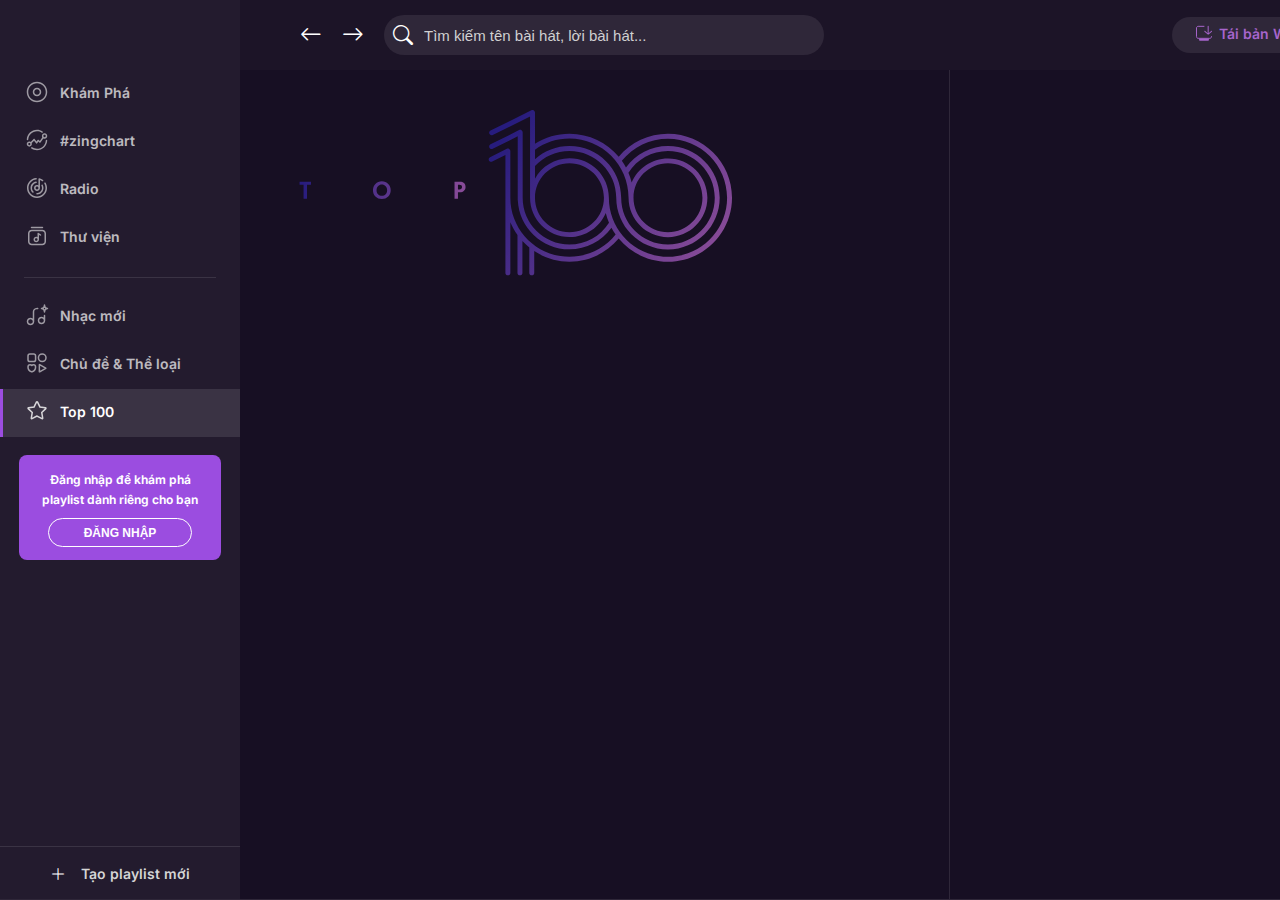
<file: playlistTop100.html>
<!DOCTYPE html>
<html lang="en">
<head>
    <meta http-equiv="Cache-Control" content="no-cache, no-store, must-revalidate">
    <meta http-equiv="Pragma" content="no-cache">
    <meta http-equiv="Expires" content="0">
    <meta charset="UTF-8">
    <meta http-equiv="X-UA-Compatible" content="IE=edge">
    <meta name="viewport" content="width=device-width, initial-scale=1.0">

    <!-- link css -->
    <link rel="stylesheet" href="style.css">

    <!-- link icon -->
    <link rel="stylesheet" href="https://cdn.jsdelivr.net/npm/bootstrap-icons@1.10.2/font/bootstrap-icons.css">

    <link
    rel="stylesheet"
    href="https://cdn.jsdelivr.net/npm/swiper@9/swiper-bundle.min.css"
    />

    
    <title>App Zing Mp3</title>
</head>
<body class="">
    
    <div class="main">
        <nav class="navigation nav1">
            <div class="header_logo">
                <div class="logo" style="background-image: url('https://zmp3-static.zmdcdn.me/skins/zmp3-v6.1/images/backgrounds/logo-dark.svg');"></div>
            </div>
            
            <nav class="navbar">
                <a href="./index.html" class="item item-1">
                    <div class="menu">
                        <span class="icon">
                            <svg width="24" height="24" viewBox="0 0 24 24"             fill="currentColor">
                                <path fill-rule="evenodd" clip-rule="evenodd" d="M3.25 12C3.25 7.16751 7.16751 3.25 12 3.25C16.8325 3.25 20.75 7.16751 20.75 12C20.75 16.8325 16.8325 20.75 12 20.75C7.16751 20.75 3.25 16.8325 3.25 12ZM12 1.75C6.33908 1.75 1.75 6.33908 1.75 12C1.75 17.6609 6.33908 22.25 12 22.25C17.6609 22.25 22.25 17.6609 22.25 12C22.25 6.33908 17.6609 1.75 12 1.75ZM9.25 12C9.25 10.4812 10.4812 9.25 12 9.25C13.5188 9.25 14.75 10.4812 14.75 12C14.75 13.5188 13.5188 14.75 12 14.75C10.4812 14.75 9.25 13.5188 9.25 12ZM12 7.75C9.65279 7.75 7.75 9.65279 7.75 12C7.75 14.3472 9.65279 16.25 12 16.25C14.3472 16.25 16.25 14.3472 16.25 12C16.25 9.65279 14.3472 7.75 12 7.75Z" fill-opacity="0.8">
                                </path>
                            </svg>
                        </span>
                        
                        <span class="text">
                            Khám Phá
                        </span>
                    </div>
                    
                </a>
                <a href="" class="item item-2">
                    <div class="menu">
                        <span class="icon">
                            <svg width="24" height="24" viewBox="0 0 24 24" fill="currentColor">
                                <path fill-rule="evenodd" clip-rule="evenodd" d="M1.76078 11.5281C2.0086 6.08576 6.49865 1.75 12.0018 1.75C14.0559 1.75 15.971 2.35489 17.5759 3.39648C17.9234 3.62198 18.0222 4.08645 17.7967 4.4339C17.5712 4.78136 17.1068 4.88023 16.7593 4.65473C15.3901 3.76614 13.7574 3.25 12.0018 3.25C7.30422 3.25 3.47074 6.95138 3.25923 11.5963C3.24039 12.0101 2.88968 12.3303 2.47589 12.3114C2.06211 12.2926 1.74194 11.9419 1.76078 11.5281ZM21.5275 11.6871C21.9413 11.7057 22.2617 12.0563 22.243 12.4701C21.998 17.9149 17.5067 22.2536 12.0018 22.2536C9.89696 22.2536 7.93821 21.6184 6.30952 20.5292C5.9652 20.299 5.87274 19.8332 6.103 19.4889C6.33327 19.1446 6.79905 19.0521 7.14337 19.2824C8.53298 20.2117 10.203 20.7536 12.0018 20.7536C16.7009 20.7536 20.5354 17.0497 20.7445 12.4026C20.7632 11.9888 21.1137 11.6685 21.5275 11.6871ZM20.7535 8.05986C20.7535 7.40256 20.2207 6.86972 19.5634 6.86972C18.9061 6.86972 18.3732 7.40256 18.3732 8.05986C18.3732 8.71715 18.9061 9.25 19.5634 9.25C20.2207 9.25 20.7535 8.71715 20.7535 8.05986ZM19.5634 5.36972C21.0491 5.36972 22.2535 6.57413 22.2535 8.05986C22.2535 9.54558 21.0491 10.75 19.5634 10.75C19.1208 10.75 18.7031 10.6431 18.3349 10.4537L15.5083 14.5112C15.3814 14.6933 15.1803 14.8099 14.9592 14.8295C14.738 14.8491 14.5196 14.7698 14.3626 14.6128L13.3637 13.6139L12.2257 15.3202C12.0906 15.5227 11.8658 15.6471 11.6225 15.6538C11.3793 15.6605 11.1478 15.5488 11.0018 15.3542L9.05228 12.7558L6.78385 15.0242C6.75187 15.0562 6.71772 15.0847 6.68188 15.1097C6.80299 15.4073 6.86972 15.7328 6.86972 16.074C6.86972 17.4877 5.72363 18.6338 4.30986 18.6338C2.89609 18.6338 1.75 17.4877 1.75 16.074C1.75 14.6602 2.89609 13.5141 4.30986 13.5141C4.83856 13.5141 5.32983 13.6744 5.73772 13.949L8.60299 11.0837C8.75671 10.93 8.96957 10.8506 9.18642 10.8659C9.40327 10.8813 9.60278 10.9901 9.73324 11.164L11.5657 13.6064L12.6234 12.0207C12.748 11.8338 12.9499 11.7126 13.1735 11.6905C13.3971 11.6684 13.6188 11.7477 13.7776 11.9065L14.7897 12.9186L17.2351 9.40829C17.005 9.01185 16.8732 8.55124 16.8732 8.05986C16.8732 6.57413 18.0777 5.36972 19.5634 5.36972ZM4.30986 15.0141C4.8952 15.0141 5.36972 15.4886 5.36972 16.074C5.36972 16.6593 4.8952 17.1338 4.30986 17.1338C3.72452 17.1338 3.25 16.6593 3.25 16.074C3.25 15.4886 3.72452 15.0141 4.30986 15.0141Z" fill="#currentColor" fill-opacity="0.8"></path>
                            </svg>
                        </span>
                        
                        <span class="text">
                            #zingchart
                        </span>
                    </div>
                    
                    <div class="play_now">
                        <i class="bi bi-play-circle"></i>
                    </div>
                </a>
                <a href="" class="item item-3">
                    <div class="menu">
                        <span class="icon">
                            <svg width="24" height="24" viewBox="0 0 24 24" fill="currentColor">
                                <path fill-rule="evenodd" clip-rule="evenodd" d="M11.8722 2.67978C11.911 3.09217 11.6082 3.45794 11.1958 3.49675C6.88011 3.90291 3.5 7.54519 3.5 11.98C3.5 16.6875 7.30771 20.501 12.0014 20.501C16.6952 20.501 20.5029 16.6875 20.5029 11.98C20.5029 10.3767 20.0618 8.87895 19.2951 7.59953C19.0822 7.24422 19.1976 6.78359 19.5529 6.57068C19.9082 6.35777 20.3688 6.4732 20.5818 6.82851C21.4842 8.33451 22.0029 10.0978 22.0029 11.98C22.0029 17.513 17.5266 22.001 12.0014 22.001C6.4763 22.001 2 17.513 2 11.98C2 6.76649 5.9737 2.48158 11.0553 2.00335C11.4676 1.96454 11.8334 2.26739 11.8722 2.67978ZM11.8656 6.19339C11.9286 6.60278 11.6479 6.98576 11.2385 7.0488C8.85318 7.4161 7.02419 9.48361 7.02419 11.9799C7.02419 13.3678 7.58856 14.622 8.50124 15.527C8.79536 15.8186 8.79736 16.2935 8.50571 16.5876C8.21405 16.8818 7.73918 16.8838 7.44506 16.5921C6.25964 15.4166 5.52419 13.7835 5.52419 11.9799C5.52419 8.73441 7.90208 6.04487 11.0102 5.56627C11.4196 5.50323 11.8026 5.784 11.8656 6.19339ZM16.7493 8.68305C17.1175 8.49328 17.5698 8.63791 17.7595 9.00609C18.2192 9.89782 18.4783 10.9096 18.4783 11.9799C18.4783 15.5622 15.58 18.469 12.0013 18.469C11.5871 18.469 11.2513 18.1333 11.2513 17.719C11.2513 17.3048 11.5871 16.969 12.0013 16.969C14.7485 16.969 16.9783 14.7368 16.9783 11.9799C16.9783 11.1542 16.7788 10.3774 16.4262 9.69332C16.2365 9.32514 16.3811 8.87282 16.7493 8.68305ZM14.3787 2.2439C13.9763 2.14558 13.5704 2.39207 13.4721 2.79444C13.4513 2.87927 13.4459 2.96425 13.4541 3.04647V9.4046C13.0253 9.16142 12.5297 9.02255 12.0013 9.02255C10.3691 9.02255 9.04861 10.3481 9.04861 11.9799C9.04861 13.6117 10.3691 14.9373 12.0013 14.9373C13.6336 14.9373 14.9541 13.6117 14.9541 11.9799C14.9541 11.9479 14.9535 11.916 14.9525 11.8842C14.9536 11.8681 14.9541 11.8519 14.9541 11.8355V3.98669C15.7486 4.28167 16.4875 4.69246 17.1504 5.19895C17.4795 5.45044 17.9502 5.3875 18.2017 5.05837C18.4532 4.72924 18.3902 4.25855 18.0611 4.00706C16.9849 3.18473 15.7363 2.57565 14.3787 2.2439ZM12.0013 10.5225C11.2005 10.5225 10.5486 11.1735 10.5486 11.9799C10.5486 12.7863 11.2005 13.4373 12.0013 13.4373C12.8022 13.4373 13.4541 12.7863 13.4541 11.9799C13.4541 11.1735 12.8022 10.5225 12.0013 10.5225Z" fill-opacity="0.8"></path>
                            </svg>
                        </span>
                        
                        <span class="text">
                            Radio
                        </span>
                    </div>
                    <div class="play_now">
                        <i class="bi bi-play-circle"></i>
                    </div>
                </a>
                <a href="" class="item item-4 ">
                    <div class="menu">
                        <span class="icon">
                            <svg width="24" height="24" viewBox="0 0 24 24"   fill="currentColor"><path fill-rule="evenodd" clip-rule="evenodd" d="M6.5 2.75C6.08579 2.75 5.75 3.08579 5.75 3.5C5.75 3.91421 6.08579 4.25 6.5 4.25H17.5C17.9142 4.25 18.25 3.91421 18.25 3.5C18.25 3.08579 17.9142 2.75 17.5 2.75H6.5ZM3 9.5C3 7.42893 4.67893 5.75 6.75 5.75H17.25C19.3211 5.75 21 7.42893 21 9.5V17.5C21 19.5711 19.3211 21.25 17.25 21.25H6.75C4.67893 21.25 3 19.5711 3 17.5V9.5ZM6.75 7.25C5.50736 7.25 4.5 8.25736 4.5 9.5V17.5C4.5 18.7426 5.50736 19.75 6.75 19.75H17.25C18.4926 19.75 19.5 18.7426 19.5 17.5V9.5C19.5 8.25736 18.4926 7.25 17.25 7.25H6.75ZM13.666 8.87596C13.4359 8.72253 13.14 8.70823 12.8961 8.83874C12.6522 8.96926 12.5 9.2234 12.5 9.5V13.0499C12.125 12.8581 11.7001 12.75 11.25 12.75C9.73122 12.75 8.5 13.9812 8.5 15.5C8.5 17.0188 9.73122 18.25 11.25 18.25C12.6911 18.25 13.8733 17.1415 13.9905 15.7307C13.9967 15.6916 14 15.6515 14 15.6107V15.5V10.9014L15.084 11.624C15.4286 11.8538 15.8943 11.7607 16.124 11.416C16.3538 11.0714 16.2607 10.6057 15.916 10.376L13.666 8.87596ZM12.5 15.5C12.5 14.8096 11.9404 14.25 11.25 14.25C10.5596 14.25 10 14.8096 10 15.5C10 16.1904 10.5596 16.75 11.25 16.75C11.9404 16.75 12.5 16.1904 12.5 15.5Z" fill-opacity="0.8"></path>
                            </svg>
                        </span>
    
                        <span class="text">
                            Thư viện
                        </span>
                    </div>
                </a>
            </nav>
            
            <div class="line">
                <div class="line_bar"></div>
            </div>

            <nav class="navbar navbt">
                <a href="" class="item item5 ">
                    <div class="menu">
                        <span class="icon">
                            <svg width="24" height="24" viewBox="0 0 24 24"     fill="currentColor"><path fill-rule="evenodd" clip-rule="evenodd" d="M20.25 2C20.25 1.58579 19.9142 1.25 19.5 1.25C19.0858 1.25 18.75 1.58579 18.75 2C18.75 2.95195 18.4626 3.63685 18.0656 4.07478C17.6709 4.51015 17.1258 4.75 16.5 4.75C16.0858 4.75 15.75 5.08579 15.75 5.5C15.75 5.91421 16.0858 6.25 16.5 6.25C17.126 6.25 17.671 6.48996 18.0657 6.9254C18.4628 7.36341 18.75 8.04835 18.75 9C18.75 9.41421 19.0858 9.75 19.5 9.75C19.9142 9.75 20.25 9.41421 20.25 9C20.25 8.04805 20.5374 7.36315 20.9344 6.92522C21.3291 6.48985 21.8742 6.25 22.5 6.25C22.9142 6.25 23.25 5.91421 23.25 5.5C23.25 5.08579 22.9142 4.75 22.5 4.75C21.874 4.75 21.329 4.51004 20.9343 4.0746C20.5372 3.63659 20.25 2.95165 20.25 2ZM19.1769 5.08231C19.2934 4.95373 19.4013 4.81641 19.5 4.6709C19.5987 4.81629 19.7064 4.95351 19.8229 5.082C19.9625 5.23602 20.1129 5.37549 20.2725 5.49999C20.113 5.62441 19.9627 5.76378 19.8231 5.91769C19.7066 6.04627 19.5987 6.18359 19.5 6.3291C19.4013 6.18371 19.2936 6.04649 19.1771 5.918C19.0375 5.76398 18.8871 5.62451 18.7275 5.50001C18.887 5.37559 19.0373 5.23622 19.1769 5.08231ZM13.5095 5.31294C13.5652 5.72339 13.2776 6.10128 12.8672 6.15698L12.3492 6.22728L11.3238 6.36644C10.186 6.55633 9.25 7.65728 9.25 8.74999V18.5C9.25 20.5711 7.57107 22.25 5.5 22.25C3.42893 22.25 1.75 20.5711 1.75 18.5C1.75 16.4289 3.42893 14.75 5.5 14.75C6.3442 14.75 7.12325 15.0289 7.75 15.4997V8.74999C7.75 6.89294 9.25015 5.18376 11.0921 4.88439L11.1116 4.88149L12.1475 4.7409L12.6655 4.67061C13.0759 4.61491 13.4538 4.90249 13.5095 5.31294ZM5.5 16.25C6.74264 16.25 7.75 17.2573 7.75 18.5C7.75 19.7426 6.74264 20.75 5.5 20.75C4.25736 20.75 3.25 19.7426 3.25 18.5C3.25 17.2573 4.25736 16.25 5.5 16.25ZM19.5 11.75C19.9142 11.75 20.25 12.0858 20.25 12.5V17.5C20.25 19.5711 18.5711 21.25 16.5 21.25C14.4289 21.25 12.75 19.5711 12.75 17.5C12.75 15.4289 14.4289 13.75 16.5 13.75C17.3442 13.75 18.1233 14.0289 18.75 14.4997V12.5C18.75 12.0858 19.0858 11.75 19.5 11.75ZM16.5 15.25C17.7426 15.25 18.75 16.2573 18.75 17.5C18.75 18.7426 17.7426 19.75 16.5 19.75C15.2574 19.75 14.25 18.7426 14.25 17.5C14.25 16.2573 15.2574 15.25 16.5 15.25Z" fill-opacity="0.8"></path>
                            </svg>
                        </span>
                        <span class="text">
                            Nhạc mới
                        </span>
                    </div>
                    <div class="play_now">
                        <i class="bi bi-play-circle"></i>
                    </div>
                </a>
                <a href="" class="item item5">
                    <div class="menu">
                        <span class="icon">
                            <svg width="24" height="24" viewBox="0 0 24 24" fill="none"><rect x="3" y="3" width="7.57895" height="7.57895" rx="1.89474" stroke="currentColor" stroke-opacity="0.8" stroke-width="1.5"></rect><rect x="13.4211" y="3" width="7.57895" height="7.57895" rx="3.78947" stroke="currentColor" stroke-opacity="0.8" stroke-width="1.5"></rect><path d="M7.02442 20.7272C6.89558 20.7751 6.68337 20.7751 6.55453 20.7272C5.45558 20.3321 3 18.6835 3 15.8893C3 14.6558 3.94358 13.6579 5.10695 13.6579C5.79663 13.6579 6.40674 14.0092 6.78947 14.552C7.17221 14.0092 7.78611 13.6579 8.472 13.6579C9.63537 13.6579 10.5789 14.6558 10.5789 15.8893C10.5789 18.6835 8.12337 20.3321 7.02442 20.7272Z" stroke="currentColor" stroke-opacity="0.8" stroke-width="1.5" stroke-linecap="round" stroke-linejoin="round"></path><path d="M14.3684 13.7475L14.3684 20.6735C14.3684 20.819 14.5256 20.9102 14.6519 20.838L20.7121 17.375C20.8394 17.3023 20.8394 17.1188 20.7121 17.046L14.6519 13.583C14.5256 13.5109 14.3684 13.6021 14.3684 13.7475Z" stroke="currentColor" stroke-opacity="0.8" stroke-width="1.5"></path></svg>
                        </span>
                        <span class="text">
                            Chủ đề & Thể loại
                        </span>
                    </div>
                </a>
                <a href="./playlistTop100.html" class="item item5 active">
                    <div class="menu">
                        <span class="icon">
                            <svg width="24" height="24" viewBox="0 0 24 24" fill="none"><path fill-rule="evenodd" clip-rule="evenodd" d="M12 17L7.01888 19.6187C6.65207 19.8116 6.22335 19.5001 6.29341 19.0916L7.24472 13.5451L3.21491 9.61699C2.91815 9.32773 3.08191 8.82374 3.49202 8.76415L9.06107 7.95491L11.5516 2.90849C11.735 2.53687 12.265 2.53687 12.4484 2.90849L14.9389 7.95491L20.508 8.76415C20.9181 8.82374 21.0818 9.32773 20.7851 9.61699L16.7553 13.5451L17.7066 19.0916C17.7766 19.5001 17.3479 19.8116 16.9811 19.6187L12 17Z" stroke="currentColor" stroke-opacity="0.8" stroke-width="1.5"></path></svg>
                        </span>
                        <span class="text">
                            Top 100
                        </span>
                    </div>
                </a>

                <div class="login-form">
                    <span class="btn-notify">
                        <span>
                            Đăng nhập để khám phá playlist dành riêng cho bạn
                        </span>
    
                        <button class="btn-login">
                            <a href="" class="text_login">Đăng nhập</a>
                        </button>
                    </span>
                </div>

                <div class="addNew">
                    <span class="icon">
                        <i class="bi bi-plus-lg"></i>
                    </span>
                    
                    <a href="" class="link">
                        Tạo playlist mới
                    </a>
                </div>
            </nav>
        </nav>
        
        
        <header class="header">
            <div class="search">
                <div class="controls">
                    <button class="btn btn-prev" disabled>
                        <i class="bi bi-arrow-left"></i>
                    </button>
                    <button class="btn btn-prev">
                        <i class="bi bi-arrow-right"></i>
                    </button>
                </div>
                
                <div class="form_search">
                    <input type="text" name="" placeholder="Tìm kiếm tên bài hát, lời bài hát..." id="">
                    <span class="icon_search">
                        <i class="bi bi-search"></i>
                    </span>

                    <div class="search-table">
                        <div class="table">
                            <h3 class="propose">
                                Đề xuất cho bạn          
                            </h3>

                            <ul class="list-songs">
                                <!--  -->
                            </ul>
                        </div>
                    </div>
                </div>
            </div>
            
            <div class="info">
                <div class="set republish">
                    <span class="icon-republish">
                        <svg width="20" height="20" viewBox="0 0 20 20" fill="none"><path d="M17.4966 13.4203V13.6633C17.4966 14.5857 16.7489 15.3333 15.8266 15.3333H4.16658C3.24427 15.3333 2.49658 14.5857 2.49658 13.6633V5.00334C2.49658 4.08103 3.24427 3.33334 4.16658 3.33334H9.99658" stroke="currentColor" stroke-linecap="round"></path><path fill-rule="evenodd" clip-rule="evenodd" d="M14.4979 11.6247C14.4103 11.7021 14.2955 11.7493 14.1696 11.75C14.1687 11.75 14.1678 11.75 14.1668 11.75C14.1659 11.75 14.165 11.75 14.1641 11.75C14.0382 11.7493 13.9233 11.7021 13.8358 11.6247L10.5043 8.70963C10.2964 8.52779 10.2754 8.21191 10.4572 8.00409C10.6391 7.79627 10.9549 7.77521 11.1628 7.95705L13.6668 10.1481V3.33334C13.6668 3.0572 13.8907 2.83334 14.1668 2.83334C14.443 2.83334 14.6668 3.0572 14.6668 3.33334V10.1481L17.1709 7.95705C17.3787 7.77521 17.6946 7.79627 17.8765 8.00409C18.0583 8.21191 18.0372 8.52779 17.8294 8.70963L14.4979 11.6247Z" fill="currentColor"></path><path d="M6 16.8333H14" stroke="currentColor" stroke-width="2" stroke-linecap="round"></path></svg>
                    </span>
                    
                    <span class="text-republish">
                        Tái bản Windows
                    </span>
                </div>
                
                <div class="set setting">
                    <span class="icon-setting">
                        <i class="bi bi-gear"></i>
                    </span>
                </div>
                
                <div class="set user">
                    <span class="icon-user">
                        <i class="bi bi-person"></i>
                    </span>
                </div>
            </div>
            
        </header>
        
        <aside class="home">
            <div class="content-header">
                <div class="banner-logo">
                    <svg width="625" height="166" viewBox="0 0 625 166"><defs><linearGradient id="csl6gbytxb" x1="0%" x2="102%" y1="49.434%" y2="50.578%"><stop offset="0%" stop-color="#3023AE"></stop><stop offset="100%" stop-color="#C86DD7"></stop></linearGradient><linearGradient id="nhmksuo1gc" x1="0%" x2="102%" y1="26.937%" y2="73.525%"><stop offset="0%" stop-color="#3023AE"></stop><stop offset="100%" stop-color="#C86DD7"></stop></linearGradient><path id="dxhld9pu1a" d="M7.99 88.712V74.768h3.966v-3.09H.566v3.09h3.992v13.944h3.431zm74.837.316c2.604 0 4.721-.851 6.4-2.53 1.63-1.68 2.458-3.772 2.458-6.303 0-2.507-.827-4.6-2.458-6.279-1.679-1.703-3.82-2.555-6.4-2.555-2.58 0-4.721.852-6.4 2.555-1.63 1.68-2.458 3.772-2.458 6.279 0 2.53.827 4.623 2.458 6.302 1.679 1.68 3.796 2.531 6.4 2.531zm0-3.212c-1.533 0-2.799-.535-3.796-1.582-.998-1.046-1.485-2.409-1.485-4.04 0-1.605.487-2.944 1.485-4.015.997-1.07 2.263-1.606 3.796-1.606s2.799.536 3.796 1.606c.998 1.071 1.485 2.41 1.485 4.016 0 1.63-.487 2.993-1.485 4.04-.997 1.046-2.263 1.581-3.796 1.581zm76.128 2.896v-6.351h2.02c1.606 0 2.944-.512 3.99-1.51 1.047-.997 1.582-2.287 1.582-3.869 0-1.606-.51-2.895-1.557-3.869-1.022-.949-2.36-1.436-4.04-1.436h-5.427v17.035h3.432zm1.533-9.32h-1.533v-4.746h1.582c.73 0 1.314.22 1.776.633.462.438.706.998.706 1.703 0 .706-.244 1.29-.706 1.753-.462.438-1.07.657-1.825.657z"></path></defs><g fill="none" fill-rule="evenodd" opacity="0.653"><g><g><g><g fill-rule="nonzero" transform="translate(-504 -92) translate(239) translate(265 92)"><use fill="url(#csl6gbytxb)" xlink:href="#dxhld9pu1a"></use></g><path d="M434 45H625V124H434z" transform="translate(-504 -92) translate(239) translate(265 92)"></path><path fill="url(#nhmksuo1gc)" d="M368.977 146.84c-32.595 0-59.113-26.5-59.113-59.073l-.001-.016.001-.066c0-21.715-17.679-39.382-39.409-39.382-14.823 0-27.756 8.225-34.483 20.343V56.073c8.862-9.649 21.338-15.154 34.483-15.154 25.805 0 46.798 20.98 46.798 46.766h.009c-.001.028-.009.054-.009.082 0 28.501 23.204 51.689 51.724 51.689 28.521 0 51.725-23.188 51.725-51.689 0-28.5-23.204-51.688-51.725-51.688-16.88 0-32.297 7.978-42.01 21.53-1.25-2.335-2.639-4.585-4.159-6.737 11.292-14.118 28.018-22.177 46.17-22.177 32.595 0 59.113 26.5 59.113 59.072 0 32.573-26.518 59.073-59.114 59.073m-98.522-24.696c-19.014 0-34.483-15.458-34.483-34.459 0-19 15.47-34.46 34.483-34.46 19.014 0 34.483 15.46 34.483 34.46 0 19.001-15.469 34.46-34.483 34.46m98.522-68.837c19.014 0 34.483 15.459 34.483 34.46 0 19-15.469 34.458-34.483 34.458-19.013 0-34.482-15.458-34.482-34.459 0-19 15.469-34.459 34.482-34.459m-98.522-24.696c32.595 0 59.114 26.5 59.114 59.073h.001l-.001.082c0 21.715 17.678 39.382 39.408 39.382s39.41-17.667 39.41-39.382c0-21.715-17.68-39.382-39.41-39.382-16.305 0-30.33 9.948-36.315 24.09-.82-3.351-1.901-6.6-3.227-9.721C338.079 49.116 352.785 41 368.977 41c25.805 0 46.799 20.98 46.799 46.766 0 25.787-20.994 46.766-46.799 46.766-25.804 0-46.798-20.979-46.798-46.766 0-.028-.007-.054-.008-.082h.008c0-28.5-23.203-51.689-51.724-51.689-12.814 0-25.053 4.733-34.483 13.165v-9.44c10.1-7.268 21.982-11.109 34.483-11.109m49.278 18.248c-11.756-14.146-29.482-23.17-49.278-23.17-12.374 0-24.189 3.467-34.483 10.069V2.545c0-.85-.44-1.641-1.163-2.09-.723-.45-1.627-.494-2.39-.117l-40.887 20.184c-1.22.602-1.72 2.078-1.118 3.296.603 1.22 2.08 1.72 3.3 1.117l37.332-18.428v81.26c0 .01.003.018.003.028.06 21.665 17.713 39.272 39.406 39.272 16.306 0 30.33-9.947 36.316-24.089.82 3.35 1.901 6.6 3.227 9.72-8.644 13.638-23.351 21.753-39.543 21.753-25.804 0-46.798-20.979-46.798-46.766v-65.39c0-.853-.442-1.645-1.168-2.094-.726-.449-1.633-.489-2.396-.107L191.52 34.369c-1.217.608-1.71 2.087-1.101 3.303.608 1.216 2.088 1.708 3.304 1.1l25.007-12.495v63.364c0 .182.023.36.061.531 1.303 27.35 23.977 49.202 51.663 49.202 16.88 0 32.297-7.98 42.01-21.53 1.25 2.334 2.639 4.584 4.158 6.735-11.29 14.116-28.025 22.179-46.168 22.179-32.595 0-59.113-26.5-59.113-59.073V41.001c0-.853-.442-1.645-1.169-2.093-.725-.449-1.632-.49-2.396-.108l-16.748 8.369c-1.217.607-1.71 2.086-1.102 3.302.608 1.216 2.088 1.708 3.304 1.1l13.185-6.587v117.914c0 1.36 1.103 2.461 2.463 2.461s2.463-1.102 2.463-2.461v-50.606c1.897 4.534 4.302 8.805 7.143 12.741v37.865c0 1.36 1.103 2.461 2.463 2.461s2.463-1.102 2.463-2.461v-31.842c2.137 2.313 4.443 4.468 6.896 6.447v25.395c0 1.36 1.103 2.461 2.463 2.461s2.463-1.102 2.463-2.461v-21.794c10.112 6.68 22.22 10.577 35.222 10.577 19.249 0 37.029-8.38 49.245-23.089 11.755 14.146 29.48 23.17 49.277 23.17 35.312 0 64.04-28.708 64.04-63.995s-28.728-63.995-64.04-63.995c-19.257 0-37.03 8.378-49.244 23.088z" transform="translate(-504 -92) translate(239) translate(265 92)"></path></g></g></g></g></svg>
                </div>
            </div>

            <div class="content-body">
                <div class="content-z">
                    <div class="section section-1 section-top">
                        <h3 class="section-heading">
                            
                        </h3>
                        <div class="section-content contents">
                            <div class="list list-section list-top">
                                <!--  -->
                            </div>
                        </div>
                    </div>
                    <div class="section section-2 section-viet">
                        <h3 class="section-heading">
                            
                        </h3>
                        <div class="section-content contents">
                            <div class="list list-section list-viet">
                            </div>
                        </div>
                    </div>
                    <div class="section section-3 section-asia">
                        <h3 class="section-heading">
                            
                        </h3>
                        <div class="section-content contents">
                            <div class="list list-section list-asia">
                            </div>
                        </div>
                    </div>
                    <div class="section section-4 section-us_uk">
                        <h3 class="section-heading">
                            
                        </h3>
                        <div class="section-content contents">
                            <div class="list list-section list-us_uk">
                            </div>
                        </div>
                    </div>
                    <div class="section section-5 section-concert">
                        <h3 class="section-heading">
                            
                        </h3>
                        <div class="section-content contents">
                            <div class="list list-section list-concert">
                            </div>
                        </div>
                    </div>
                </div>
            </div>

            <div class="mgb"></div>
        </aside>

        <section id="newRealse">
            
        </section>

        <nav class="navigation nav2">
            <header class="about">
                <div class="section-left">
                    <button class="btn-list active">
                        <span>Danh sách phát</span>
                    </button>
                    <button class="btn-list again">Nghe gần đây</button>
                </div>
                
                <div class="section-right">
                    <span class="task"><i class="bi bi-alarm"></i></span>
                    <span class="task"><i class="bi bi-three-dots-vertical"></i></span>
                </div>
            </header>
        </nav>


        <div class="control-music">
           <!--   -->
        </div>


        <!-- AUDIO -->
        <audio id="audio" src=""></audio>

        <div id="form-warning"></div>
        <div class="msg msg-error"></div>
    </div>
    
    <!-- link script -->
    
    <script src="https://cdn.jsdelivr.net/npm/swiper@9/swiper-bundle.min.js"></script>
    <script src="./listenMusic.js" type="module"></script>
    <script src="./archiveMusic.js" type="module"></script>
    <script src="./handle.js" type="module"></script>
    <script src="./top100.js" type="module"></script>
    <script src="./search.js" type="module"></script>
</body>
</html>
</file>
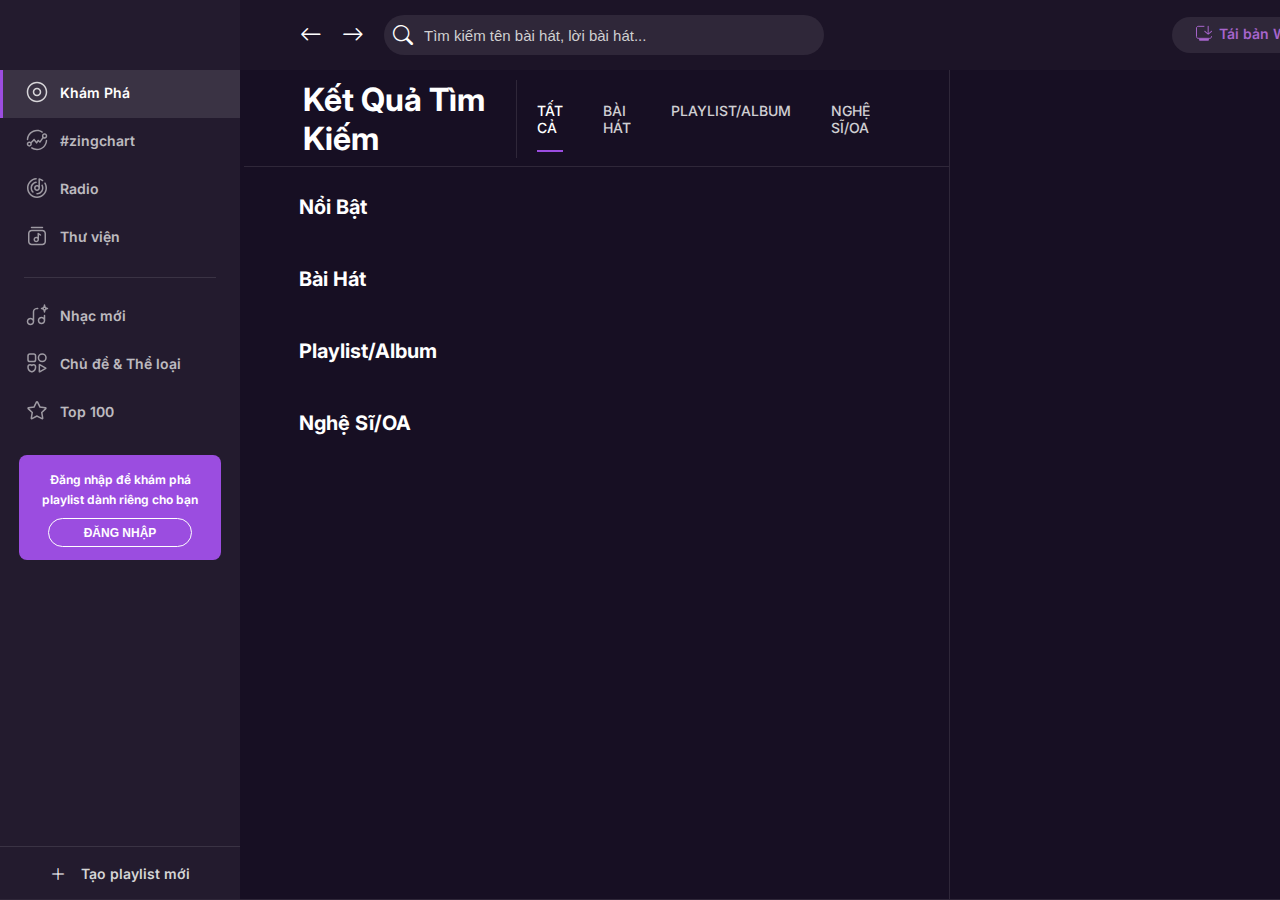
<file: search.html>
<!DOCTYPE html>
<html lang="en">
<head>
    <meta http-equiv="Cache-Control" content="no-cache, no-store, must-revalidate">
    <meta http-equiv="Pragma" content="no-cache">
    <meta http-equiv="Expires" content="0">
    <meta charset="UTF-8">
    <meta http-equiv="X-UA-Compatible" content="IE=edge">
    <meta name="viewport" content="width=device-width, initial-scale=1.0">

    <!-- link css -->
    <link rel="stylesheet" href="style.css">

    <!-- link icon -->
    <link rel="stylesheet" href="https://cdn.jsdelivr.net/npm/bootstrap-icons@1.10.2/font/bootstrap-icons.css">

    <link
    rel="stylesheet"
    href="https://cdn.jsdelivr.net/npm/swiper@9/swiper-bundle.min.css"
    />

    
    <title>App Zing Mp3</title>
</head>
<body class="">
    
    <div class="main">
        <nav class="navigation nav1">
            <div class="header_logo">
                <div class="logo" style="background-image: url('https://zmp3-static.zmdcdn.me/skins/zmp3-v6.1/images/backgrounds/logo-dark.svg');"></div>
            </div>
            
            <nav class="navbar">
                <a href="./index.html" class="item item-1 active">
                    <div class="menu">
                        <span class="icon">
                            <svg width="24" height="24" viewBox="0 0 24 24"             fill="currentColor">
                                <path fill-rule="evenodd" clip-rule="evenodd" d="M3.25 12C3.25 7.16751 7.16751 3.25 12 3.25C16.8325 3.25 20.75 7.16751 20.75 12C20.75 16.8325 16.8325 20.75 12 20.75C7.16751 20.75 3.25 16.8325 3.25 12ZM12 1.75C6.33908 1.75 1.75 6.33908 1.75 12C1.75 17.6609 6.33908 22.25 12 22.25C17.6609 22.25 22.25 17.6609 22.25 12C22.25 6.33908 17.6609 1.75 12 1.75ZM9.25 12C9.25 10.4812 10.4812 9.25 12 9.25C13.5188 9.25 14.75 10.4812 14.75 12C14.75 13.5188 13.5188 14.75 12 14.75C10.4812 14.75 9.25 13.5188 9.25 12ZM12 7.75C9.65279 7.75 7.75 9.65279 7.75 12C7.75 14.3472 9.65279 16.25 12 16.25C14.3472 16.25 16.25 14.3472 16.25 12C16.25 9.65279 14.3472 7.75 12 7.75Z" fill-opacity="0.8">
                                </path>
                            </svg>
                        </span>
                        
                        <span class="text">
                            Khám Phá
                        </span>
                    </div>
                    
                </a>
                <a href="" class="item item-2">
                    <div class="menu">
                        <span class="icon">
                            <svg width="24" height="24" viewBox="0 0 24 24" fill="currentColor">
                                <path fill-rule="evenodd" clip-rule="evenodd" d="M1.76078 11.5281C2.0086 6.08576 6.49865 1.75 12.0018 1.75C14.0559 1.75 15.971 2.35489 17.5759 3.39648C17.9234 3.62198 18.0222 4.08645 17.7967 4.4339C17.5712 4.78136 17.1068 4.88023 16.7593 4.65473C15.3901 3.76614 13.7574 3.25 12.0018 3.25C7.30422 3.25 3.47074 6.95138 3.25923 11.5963C3.24039 12.0101 2.88968 12.3303 2.47589 12.3114C2.06211 12.2926 1.74194 11.9419 1.76078 11.5281ZM21.5275 11.6871C21.9413 11.7057 22.2617 12.0563 22.243 12.4701C21.998 17.9149 17.5067 22.2536 12.0018 22.2536C9.89696 22.2536 7.93821 21.6184 6.30952 20.5292C5.9652 20.299 5.87274 19.8332 6.103 19.4889C6.33327 19.1446 6.79905 19.0521 7.14337 19.2824C8.53298 20.2117 10.203 20.7536 12.0018 20.7536C16.7009 20.7536 20.5354 17.0497 20.7445 12.4026C20.7632 11.9888 21.1137 11.6685 21.5275 11.6871ZM20.7535 8.05986C20.7535 7.40256 20.2207 6.86972 19.5634 6.86972C18.9061 6.86972 18.3732 7.40256 18.3732 8.05986C18.3732 8.71715 18.9061 9.25 19.5634 9.25C20.2207 9.25 20.7535 8.71715 20.7535 8.05986ZM19.5634 5.36972C21.0491 5.36972 22.2535 6.57413 22.2535 8.05986C22.2535 9.54558 21.0491 10.75 19.5634 10.75C19.1208 10.75 18.7031 10.6431 18.3349 10.4537L15.5083 14.5112C15.3814 14.6933 15.1803 14.8099 14.9592 14.8295C14.738 14.8491 14.5196 14.7698 14.3626 14.6128L13.3637 13.6139L12.2257 15.3202C12.0906 15.5227 11.8658 15.6471 11.6225 15.6538C11.3793 15.6605 11.1478 15.5488 11.0018 15.3542L9.05228 12.7558L6.78385 15.0242C6.75187 15.0562 6.71772 15.0847 6.68188 15.1097C6.80299 15.4073 6.86972 15.7328 6.86972 16.074C6.86972 17.4877 5.72363 18.6338 4.30986 18.6338C2.89609 18.6338 1.75 17.4877 1.75 16.074C1.75 14.6602 2.89609 13.5141 4.30986 13.5141C4.83856 13.5141 5.32983 13.6744 5.73772 13.949L8.60299 11.0837C8.75671 10.93 8.96957 10.8506 9.18642 10.8659C9.40327 10.8813 9.60278 10.9901 9.73324 11.164L11.5657 13.6064L12.6234 12.0207C12.748 11.8338 12.9499 11.7126 13.1735 11.6905C13.3971 11.6684 13.6188 11.7477 13.7776 11.9065L14.7897 12.9186L17.2351 9.40829C17.005 9.01185 16.8732 8.55124 16.8732 8.05986C16.8732 6.57413 18.0777 5.36972 19.5634 5.36972ZM4.30986 15.0141C4.8952 15.0141 5.36972 15.4886 5.36972 16.074C5.36972 16.6593 4.8952 17.1338 4.30986 17.1338C3.72452 17.1338 3.25 16.6593 3.25 16.074C3.25 15.4886 3.72452 15.0141 4.30986 15.0141Z" fill="#currentColor" fill-opacity="0.8"></path>
                            </svg>
                        </span>
                        
                        <span class="text">
                            #zingchart
                        </span>
                    </div>
                    
                    <div class="play_now">
                        <i class="bi bi-play-circle"></i>
                    </div>
                </a>
                <a href="" class="item item-3">
                    <div class="menu">
                        <span class="icon">
                            <svg width="24" height="24" viewBox="0 0 24 24" fill="currentColor">
                                <path fill-rule="evenodd" clip-rule="evenodd" d="M11.8722 2.67978C11.911 3.09217 11.6082 3.45794 11.1958 3.49675C6.88011 3.90291 3.5 7.54519 3.5 11.98C3.5 16.6875 7.30771 20.501 12.0014 20.501C16.6952 20.501 20.5029 16.6875 20.5029 11.98C20.5029 10.3767 20.0618 8.87895 19.2951 7.59953C19.0822 7.24422 19.1976 6.78359 19.5529 6.57068C19.9082 6.35777 20.3688 6.4732 20.5818 6.82851C21.4842 8.33451 22.0029 10.0978 22.0029 11.98C22.0029 17.513 17.5266 22.001 12.0014 22.001C6.4763 22.001 2 17.513 2 11.98C2 6.76649 5.9737 2.48158 11.0553 2.00335C11.4676 1.96454 11.8334 2.26739 11.8722 2.67978ZM11.8656 6.19339C11.9286 6.60278 11.6479 6.98576 11.2385 7.0488C8.85318 7.4161 7.02419 9.48361 7.02419 11.9799C7.02419 13.3678 7.58856 14.622 8.50124 15.527C8.79536 15.8186 8.79736 16.2935 8.50571 16.5876C8.21405 16.8818 7.73918 16.8838 7.44506 16.5921C6.25964 15.4166 5.52419 13.7835 5.52419 11.9799C5.52419 8.73441 7.90208 6.04487 11.0102 5.56627C11.4196 5.50323 11.8026 5.784 11.8656 6.19339ZM16.7493 8.68305C17.1175 8.49328 17.5698 8.63791 17.7595 9.00609C18.2192 9.89782 18.4783 10.9096 18.4783 11.9799C18.4783 15.5622 15.58 18.469 12.0013 18.469C11.5871 18.469 11.2513 18.1333 11.2513 17.719C11.2513 17.3048 11.5871 16.969 12.0013 16.969C14.7485 16.969 16.9783 14.7368 16.9783 11.9799C16.9783 11.1542 16.7788 10.3774 16.4262 9.69332C16.2365 9.32514 16.3811 8.87282 16.7493 8.68305ZM14.3787 2.2439C13.9763 2.14558 13.5704 2.39207 13.4721 2.79444C13.4513 2.87927 13.4459 2.96425 13.4541 3.04647V9.4046C13.0253 9.16142 12.5297 9.02255 12.0013 9.02255C10.3691 9.02255 9.04861 10.3481 9.04861 11.9799C9.04861 13.6117 10.3691 14.9373 12.0013 14.9373C13.6336 14.9373 14.9541 13.6117 14.9541 11.9799C14.9541 11.9479 14.9535 11.916 14.9525 11.8842C14.9536 11.8681 14.9541 11.8519 14.9541 11.8355V3.98669C15.7486 4.28167 16.4875 4.69246 17.1504 5.19895C17.4795 5.45044 17.9502 5.3875 18.2017 5.05837C18.4532 4.72924 18.3902 4.25855 18.0611 4.00706C16.9849 3.18473 15.7363 2.57565 14.3787 2.2439ZM12.0013 10.5225C11.2005 10.5225 10.5486 11.1735 10.5486 11.9799C10.5486 12.7863 11.2005 13.4373 12.0013 13.4373C12.8022 13.4373 13.4541 12.7863 13.4541 11.9799C13.4541 11.1735 12.8022 10.5225 12.0013 10.5225Z" fill-opacity="0.8"></path>
                            </svg>
                        </span>
                        
                        <span class="text">
                            Radio
                        </span>
                    </div>
                    <div class="play_now">
                        <i class="bi bi-play-circle"></i>
                    </div>
                </a>
                <a href="" class="item item-4 ">
                    <div class="menu">
                        <span class="icon">
                            <svg width="24" height="24" viewBox="0 0 24 24"   fill="currentColor"><path fill-rule="evenodd" clip-rule="evenodd" d="M6.5 2.75C6.08579 2.75 5.75 3.08579 5.75 3.5C5.75 3.91421 6.08579 4.25 6.5 4.25H17.5C17.9142 4.25 18.25 3.91421 18.25 3.5C18.25 3.08579 17.9142 2.75 17.5 2.75H6.5ZM3 9.5C3 7.42893 4.67893 5.75 6.75 5.75H17.25C19.3211 5.75 21 7.42893 21 9.5V17.5C21 19.5711 19.3211 21.25 17.25 21.25H6.75C4.67893 21.25 3 19.5711 3 17.5V9.5ZM6.75 7.25C5.50736 7.25 4.5 8.25736 4.5 9.5V17.5C4.5 18.7426 5.50736 19.75 6.75 19.75H17.25C18.4926 19.75 19.5 18.7426 19.5 17.5V9.5C19.5 8.25736 18.4926 7.25 17.25 7.25H6.75ZM13.666 8.87596C13.4359 8.72253 13.14 8.70823 12.8961 8.83874C12.6522 8.96926 12.5 9.2234 12.5 9.5V13.0499C12.125 12.8581 11.7001 12.75 11.25 12.75C9.73122 12.75 8.5 13.9812 8.5 15.5C8.5 17.0188 9.73122 18.25 11.25 18.25C12.6911 18.25 13.8733 17.1415 13.9905 15.7307C13.9967 15.6916 14 15.6515 14 15.6107V15.5V10.9014L15.084 11.624C15.4286 11.8538 15.8943 11.7607 16.124 11.416C16.3538 11.0714 16.2607 10.6057 15.916 10.376L13.666 8.87596ZM12.5 15.5C12.5 14.8096 11.9404 14.25 11.25 14.25C10.5596 14.25 10 14.8096 10 15.5C10 16.1904 10.5596 16.75 11.25 16.75C11.9404 16.75 12.5 16.1904 12.5 15.5Z" fill-opacity="0.8"></path>
                            </svg>
                        </span>
    
                        <span class="text">
                            Thư viện
                        </span>
                    </div>
                </a>
            </nav>
            
            <div class="line">
                <div class="line_bar"></div>
            </div>

            <nav class="navbar navbt">
                <a href="" class="item item5">
                    <div class="menu">
                        <span class="icon">
                            <svg width="24" height="24" viewBox="0 0 24 24"     fill="currentColor"><path fill-rule="evenodd" clip-rule="evenodd" d="M20.25 2C20.25 1.58579 19.9142 1.25 19.5 1.25C19.0858 1.25 18.75 1.58579 18.75 2C18.75 2.95195 18.4626 3.63685 18.0656 4.07478C17.6709 4.51015 17.1258 4.75 16.5 4.75C16.0858 4.75 15.75 5.08579 15.75 5.5C15.75 5.91421 16.0858 6.25 16.5 6.25C17.126 6.25 17.671 6.48996 18.0657 6.9254C18.4628 7.36341 18.75 8.04835 18.75 9C18.75 9.41421 19.0858 9.75 19.5 9.75C19.9142 9.75 20.25 9.41421 20.25 9C20.25 8.04805 20.5374 7.36315 20.9344 6.92522C21.3291 6.48985 21.8742 6.25 22.5 6.25C22.9142 6.25 23.25 5.91421 23.25 5.5C23.25 5.08579 22.9142 4.75 22.5 4.75C21.874 4.75 21.329 4.51004 20.9343 4.0746C20.5372 3.63659 20.25 2.95165 20.25 2ZM19.1769 5.08231C19.2934 4.95373 19.4013 4.81641 19.5 4.6709C19.5987 4.81629 19.7064 4.95351 19.8229 5.082C19.9625 5.23602 20.1129 5.37549 20.2725 5.49999C20.113 5.62441 19.9627 5.76378 19.8231 5.91769C19.7066 6.04627 19.5987 6.18359 19.5 6.3291C19.4013 6.18371 19.2936 6.04649 19.1771 5.918C19.0375 5.76398 18.8871 5.62451 18.7275 5.50001C18.887 5.37559 19.0373 5.23622 19.1769 5.08231ZM13.5095 5.31294C13.5652 5.72339 13.2776 6.10128 12.8672 6.15698L12.3492 6.22728L11.3238 6.36644C10.186 6.55633 9.25 7.65728 9.25 8.74999V18.5C9.25 20.5711 7.57107 22.25 5.5 22.25C3.42893 22.25 1.75 20.5711 1.75 18.5C1.75 16.4289 3.42893 14.75 5.5 14.75C6.3442 14.75 7.12325 15.0289 7.75 15.4997V8.74999C7.75 6.89294 9.25015 5.18376 11.0921 4.88439L11.1116 4.88149L12.1475 4.7409L12.6655 4.67061C13.0759 4.61491 13.4538 4.90249 13.5095 5.31294ZM5.5 16.25C6.74264 16.25 7.75 17.2573 7.75 18.5C7.75 19.7426 6.74264 20.75 5.5 20.75C4.25736 20.75 3.25 19.7426 3.25 18.5C3.25 17.2573 4.25736 16.25 5.5 16.25ZM19.5 11.75C19.9142 11.75 20.25 12.0858 20.25 12.5V17.5C20.25 19.5711 18.5711 21.25 16.5 21.25C14.4289 21.25 12.75 19.5711 12.75 17.5C12.75 15.4289 14.4289 13.75 16.5 13.75C17.3442 13.75 18.1233 14.0289 18.75 14.4997V12.5C18.75 12.0858 19.0858 11.75 19.5 11.75ZM16.5 15.25C17.7426 15.25 18.75 16.2573 18.75 17.5C18.75 18.7426 17.7426 19.75 16.5 19.75C15.2574 19.75 14.25 18.7426 14.25 17.5C14.25 16.2573 15.2574 15.25 16.5 15.25Z" fill-opacity="0.8"></path>
                            </svg>
                        </span>
                        <span class="text">
                            Nhạc mới
                        </span>
                    </div>
                    <div class="play_now">
                        <i class="bi bi-play-circle"></i>
                    </div>
                </a>
                <a href="" class="item item5">
                    <div class="menu">
                        <span class="icon">
                            <svg width="24" height="24" viewBox="0 0 24 24" fill="none"><rect x="3" y="3" width="7.57895" height="7.57895" rx="1.89474" stroke="currentColor" stroke-opacity="0.8" stroke-width="1.5"></rect><rect x="13.4211" y="3" width="7.57895" height="7.57895" rx="3.78947" stroke="currentColor" stroke-opacity="0.8" stroke-width="1.5"></rect><path d="M7.02442 20.7272C6.89558 20.7751 6.68337 20.7751 6.55453 20.7272C5.45558 20.3321 3 18.6835 3 15.8893C3 14.6558 3.94358 13.6579 5.10695 13.6579C5.79663 13.6579 6.40674 14.0092 6.78947 14.552C7.17221 14.0092 7.78611 13.6579 8.472 13.6579C9.63537 13.6579 10.5789 14.6558 10.5789 15.8893C10.5789 18.6835 8.12337 20.3321 7.02442 20.7272Z" stroke="currentColor" stroke-opacity="0.8" stroke-width="1.5" stroke-linecap="round" stroke-linejoin="round"></path><path d="M14.3684 13.7475L14.3684 20.6735C14.3684 20.819 14.5256 20.9102 14.6519 20.838L20.7121 17.375C20.8394 17.3023 20.8394 17.1188 20.7121 17.046L14.6519 13.583C14.5256 13.5109 14.3684 13.6021 14.3684 13.7475Z" stroke="currentColor" stroke-opacity="0.8" stroke-width="1.5"></path></svg>
                        </span>
                        <span class="text">
                            Chủ đề & Thể loại
                        </span>
                    </div>
                </a>
                <a href="./playlistTop100.html" class="item item5">
                    <div class="menu">
                        <span class="icon">
                            <svg width="24" height="24" viewBox="0 0 24 24" fill="none"><path fill-rule="evenodd" clip-rule="evenodd" d="M12 17L7.01888 19.6187C6.65207 19.8116 6.22335 19.5001 6.29341 19.0916L7.24472 13.5451L3.21491 9.61699C2.91815 9.32773 3.08191 8.82374 3.49202 8.76415L9.06107 7.95491L11.5516 2.90849C11.735 2.53687 12.265 2.53687 12.4484 2.90849L14.9389 7.95491L20.508 8.76415C20.9181 8.82374 21.0818 9.32773 20.7851 9.61699L16.7553 13.5451L17.7066 19.0916C17.7766 19.5001 17.3479 19.8116 16.9811 19.6187L12 17Z" stroke="currentColor" stroke-opacity="0.8" stroke-width="1.5"></path></svg>
                        </span>
                        <span class="text">
                            Top 100
                        </span>
                    </div>
                </a>

                <div class="login-form">
                    <span class="btn-notify">
                        <span>
                            Đăng nhập để khám phá playlist dành riêng cho bạn
                        </span>
    
                        <button class="btn-login">
                            <a href="" class="text_login">Đăng nhập</a>
                        </button>
                    </span>
                </div>

                <div class="addNew">
                    <span class="icon">
                        <i class="bi bi-plus-lg"></i>
                    </span>
                    
                    <a href="" class="link">
                        Tạo playlist mới
                    </a>
                </div>
            </nav>
        </nav>
        
        
        <header class="header">
            <div class="search">
                <div class="controls">
                    <button class="btn btn-prev" disabled>
                        <i class="bi bi-arrow-left"></i>
                    </button>
                    <button class="btn btn-prev">
                        <i class="bi bi-arrow-right"></i>
                    </button>
                </div>
                
                <div class="form_search">
                    <input type="text" name="" placeholder="Tìm kiếm tên bài hát, lời bài hát..." id="">
                    <span class="icon_search">
                        <i class="bi bi-search"></i>
                    </span>

                    <div class="search-table">
                        <div class="table">
                            <h3 class="propose">
                                Đề xuất cho bạn          
                            </h3>

                            <ul class="list-songs">
                                <!--  -->
                            </ul>
                        </div>
                    </div>
                </div>
            </div>
            
            <div class="info">
                <div class="set republish">
                    <span class="icon-republish">
                        <svg width="20" height="20" viewBox="0 0 20 20" fill="none"><path d="M17.4966 13.4203V13.6633C17.4966 14.5857 16.7489 15.3333 15.8266 15.3333H4.16658C3.24427 15.3333 2.49658 14.5857 2.49658 13.6633V5.00334C2.49658 4.08103 3.24427 3.33334 4.16658 3.33334H9.99658" stroke="currentColor" stroke-linecap="round"></path><path fill-rule="evenodd" clip-rule="evenodd" d="M14.4979 11.6247C14.4103 11.7021 14.2955 11.7493 14.1696 11.75C14.1687 11.75 14.1678 11.75 14.1668 11.75C14.1659 11.75 14.165 11.75 14.1641 11.75C14.0382 11.7493 13.9233 11.7021 13.8358 11.6247L10.5043 8.70963C10.2964 8.52779 10.2754 8.21191 10.4572 8.00409C10.6391 7.79627 10.9549 7.77521 11.1628 7.95705L13.6668 10.1481V3.33334C13.6668 3.0572 13.8907 2.83334 14.1668 2.83334C14.443 2.83334 14.6668 3.0572 14.6668 3.33334V10.1481L17.1709 7.95705C17.3787 7.77521 17.6946 7.79627 17.8765 8.00409C18.0583 8.21191 18.0372 8.52779 17.8294 8.70963L14.4979 11.6247Z" fill="currentColor"></path><path d="M6 16.8333H14" stroke="currentColor" stroke-width="2" stroke-linecap="round"></path></svg>
                    </span>
                    
                    <span class="text-republish">
                        Tái bản Windows
                    </span>
                </div>
                
                <div class="set setting">
                    <span class="icon-setting">
                        <i class="bi bi-gear"></i>
                    </span>
                </div>
                
                <div class="set user">
                    <span class="icon-user">
                        <i class="bi bi-person"></i>
                    </span>
                </div>
            </div>
            
        </header>

        <aside class="home content-result">
            <div class="final">
                <div class="result-search">
                    <h1>Kết Quả Tìm Kiếm</h1>
                </div>
                <div class="menus">
                    <ul class="parent">
                        <li class="child child-1 active">
                            Tất cả
                        </li>
                        <li class="child child-2 ">
                            Bài hát
                        </li>
                        <li class="child child-3 ">
                            Playlist/Album
                        </li>
                        <li class="child child-4 ">
                            Nghệ Sĩ/OA
                        </li>
                    </ul>
                </div>
            </div>
            
            <section class="results">
                <div class="result result-1 active">
                    <div class="box top">
                        <div class="box-heading">
                            <h1 class="heading">
                                Nổi Bật
                            </h1>
                        </div>
                        <div class="songs-top">
                            <!--  -->
                        </div>
                    </div>

                    <div class="box songs">
                        <div class="box-heading">
                            <h1 class="heading">
                                Bài Hát
                            </h1>
                        </div>
                        <div class="box-songs">
                            <div class="box-song-zp cut">
                                <!--  -->
                            </div>
                        </div>
                    </div>

                    <div class="box playlist">
                        <div class="box-heading">
                            <h1 class="heading">
                                Playlist/Album
                            </h1>
                        </div>

                        <div class="box-boxs">
                            <!--  -->
                        </div>
                    </div>
                    <div class="box artist-oa">
                        <div class="box-heading">
                            <h1 class="heading">
                                Nghệ Sĩ/OA
                            </h1>
                        </div>

                        <div class="artist-cont">
                            <!--  -->
                        </div>
                    </div>

                    <div class="mgb"></div>
                </div>
                <div class="result result-2 ">
                    <div class="box songs">
                        <div class="box-heading">
                            <h1 class="heading">
                                Bài Hát
                            </h1>
                        </div>
                        <div class="box-songs">
                            <div class="box-song-zp all">
                                <!--  -->
                            </div>
                        </div>
                    </div>
                    <div class="mgb"></div>
                </div>
                <div class="result result-3 ">
                    <div class="box playlist">
                        <div class="box-heading">
                            <h1 class="heading">
                                Playlist/Album
                            </h1>
                        </div>

                        <div class="box-boxs all">
                            <!--  -->
                        </div>
                    </div>
                    <div class="mgb"></div>
                </div>
                <div class="result result-4 ">
                    <div class="box artist-oa">
                        <div class="box-heading">
                            <h1 class="heading">
                                Nghệ Sĩ/OA
                            </h1>
                        </div>

                        <div class="artist-cont all">
                            <!--  -->
                        </div>
                    </div>
                    <div class="mgb"></div>
                </div>
            </section>


        </aside>

        <nav class="navigation nav2">
            <header class="about">
                <div class="section-left">
                    <button class="btn-list active">
                        <span>Danh sách phát</span>
                    </button>
                    <button class="btn-list again">Nghe gần đây</button>
                </div>
                
                <div class="section-right">
                    <span class="task"><i class="bi bi-alarm"></i></span>
                    <span class="task"><i class="bi bi-three-dots-vertical"></i></span>
                </div>
            </header>
        </nav>


        <div class="control-music">
        </div>


        <!-- AUDIO -->
        <audio id="audio" src=""></audio>

        <div id="form-warning"></div>
        <div class="msg msg-error"></div>
    </div>
    
    <!-- link script -->
    
    <script src="./listenMusic.js" type="module"></script>
    <script src="./archiveMusic.js" type="module"></script>
    <script src="./handle.js" type="module"></script>
    <script src="./handleActiveElements.js" type="module"></script>
    <script src="./search.js" type="module"></script>
    <script src="./result.js" type="module"></script>

</body>
</html>
</file>
<file: style.css>
@import url('https://fonts.googleapis.com/css2?family=Inter:wght@100;200;300;400;500;600;700;800;900&display=swap');

* {
    padding: 0;
    margin: 0;
    box-sizing: border-box;
}

body {
    position: relative;
    font-family: 'Inter', sans-serif;
    overflow-y: hidden;
}

.main.active #form-warning {
    display: block;
}

#form-warning {
    position: fixed;
    top: 0;
    left: 0;
    height: 100%;
    width: 100%;
    background-color: rgba(0, 0, 0, .7);
    display: none;
    z-index: 1000;
    text-align: center;
    overflow: hidden;
}

.warning {
    position: relative;
    display: flex;
    align-items: center;
    justify-content: center;
    width: 100%;
    height: 100%;
}

.warning .closeTags {
    position: absolute;
    top: 40%;
    left: 50%;
    transform: translateX(-50%);
    color: #fff;
    font-size: 22px;
    cursor: pointer;
}

.warning .war {
    width: 220px;
    height: 100px;
    background-color: rgb(241, 144, 60);
    display: flex;
    align-items: center;
    justify-content: center;
    flex-direction: column;
    padding: 15px;
    border-radius: 15px;
}

.warning .war .bi {
    font-size: 30px;
    color: #fff;
}

.warning .war p {
    color: #fff;
    font-size: 14px;
}

.main {
    display: flex;
}

.main .navigation {
    width: 240px;
    background-color: #231B2E;
    height: 100vh;
}

.navigation .header_logo {
    position: fixed;
    top: 0;
    left: 0;
    height: 70px;
    width: 240px;
    display: flex;
    align-items: center;
    justify-content: center;
}

.header_logo .logo {
    background-position: center;
    background-repeat: no-repeat;
    background-size: cover;
    height: 40px;
    width: 140px;
}

.navigation .navbar {
    margin: 70px 0 15px;
    position: relative;
    z-index: 20;
}

.navbar .item {
    position: relative;
    display: flex;
    align-items: center;
    justify-content: space-between;
    height: 48px;
    text-decoration: none;
    padding: 0 25px;
    color: #fff;
    opacity: 0.7;
}

.navbar .item.active {
    background-color: #3A3344;
    opacity: 1;
}

.navbar .item.active::before {
    content: "";
    position: absolute;
    top: 0;
    left: 0;
    height: 100%;
    width: 3px;
    background-color: #9B4DE0;
}

.navbar .item .menu {
    display: flex;
    align-items: center;
    justify-content: space-between;
    gap: 11px;
}


.navbar .item .play_now {
    opacity: 0;
    color: #fff;
    font-size: 18px;
}

.navbar .item .menu .text {
    font-weight: 600;
    font-size: 14px;
    height: 20px;
}

.navbar .item:hover {
    opacity: 1;
}

.navbar .item:hover .play_now {
    opacity: 1;
}

.navigation .line {
    width: 100%;
    display: flex;
    justify-content: center;
}

.navigation .line .line_bar {
    height: 1px;
    width: 80%;
    background-color: rgb(58,51,68);
}

.navigation .navbar.navbt {
    margin-top: 15px;
}

.navigation .login-form {
    width: 100%;
    display: flex;
    justify-content: center;
    margin: 18px 0;
}

.navigation .login-form .btn-notify {
    display: inline-block;
    width: 84%;
    background-color: #9B4DE0;
    border-radius: 8px;
    text-align: center;
    padding: 13px;
    text-decoration: none;
}

.btn-notify span {
    color: #fff;
    font-weight: 650;
    font-size: 12px;
}

.btn-notify .btn-login {
    border: 1px solid #fff;
    outline: none;
    background-color: transparent;
    text-transform: uppercase;
    border-radius: 25px;
    padding: 6px 35px;
    margin-top: 10px;
}

.btn-notify .btn-login .text_login {
    font-weight: 700;
    text-decoration: none;
    color: #fff;
    font-size: 12px;
}

.navigation .addNew {
    display: flex;
    align-items: center;
    justify-content: center;
    gap: 15px;
    position: fixed;
    bottom: 0;
    left: 0;
    height: 54px;
    width: 240px;
    border-top: 1px solid rgb(58,51,68);
    color: #FFF;
    z-index: 100;
    background-color: #231B2E;
}

.navigation .addNew .link {
    text-decoration: none;
    color: #D5D5D5;
    font-size: 14px;
    font-weight: 600;
}

.main .header {
    padding: 0 60px;
    display: flex;
    align-items: center;
    justify-content: space-between;
    position: fixed;
    height: 70px;
    top: 0;
    width: 100%;
    max-width: 1350px;
    left: 240px;
    background-color: rgb(28,20,39);
    z-index: 100;
}

.header .search {
    display: flex;
    align-items: center;
}

.header .search .controls {
    display: flex;
    align-items: center;
}

.search .controls .btn {
    display: inline-block;
    border: none;
    outline: none;
    background-color: transparent;
    color: #fff;
    font-size: 22px;
    padding-right: 20px;
}

.header .form_search {
    position: relative;
    display: flex;
    align-items: center;
    width: 440px;
    background-color: #2F2739;
    height: 40px;
    border-radius: 20px;
    padding: 0 20px;
}

.header .form_search input[type='text'] {
    width: 100%;
    padding: 0 20px;
    border: none;
    outline: none;
    background-color: transparent;
    font-size: 15px;
    color: #fff;
}

.header .form_search input[type='text']::placeholder {
    color: #D0D0D1;
}

.header .form_search .icon_search {
    position: absolute;
    color: #fff;
    font-size: 20px;
    left: 2%;
}

.header .form_search .search-table {
    display: none;
    position: absolute;
    top: 45px;
    left: 0;
    width: 100%;
    background-color: #34224b;
    z-index: 100;
    border-radius: 20px;
}

.form_search .search-table .table {
    padding: 20px 20px;
}

.search-table .table .propose {
    color: #fff;
    font-size: 15px;
    font-weight: 550;
}

.search-table .table .list-songs {
    display: flex;
    flex-direction: column;
    margin: 12px 0 0;
    gap: 4px;
}

.search-table .table .list-songs li {
    list-style: none;
    cursor: pointer;
    gap: 10px;
    background-color: transparent;
    border-radius: 4px;
}

.search-table .table .list-songs li:hover {
    background-color: #231B2E;
}

.table .list-songs li a {
    padding: 10px 6px;
    display: flex;
    align-items: center;
    justify-content: flex-start;
    gap: 10px;
    width: 100%;
    text-decoration: none;
    font-size: 14px;
    color: #fff;
    font-weight: 500;
}

.header .form_search input[type='text']:focus ~ .search-table {
    display: block;
}

.header .info {
    display: flex;
    align-items: center;
    justify-content: flex-end;
    gap: 10px;
}

.header .info .set {
    display: inline-flex;
    justify-content: center;
    align-items: center;
    gap: 5px;
    padding: 6px 22px;
    background-color: #2F2739;
    border-radius: 20px;
}

.header .info .set svg, .text-republish {
    color: #A765CC;
}

.header .info .set .text-republish {
    height: 20px;
    font-size: 14px;
    font-weight: 600;
}

.header .info .set:nth-child(2),
.header .info .set:nth-child(3) {
    padding: 0;
    height: 40px;
    width: 40px;
    color: #fff;
    font-size: 18px;
}

.main .home {
    flex: 1;
    background-color: #170F23;
    height: 100vh;
    border-right: 1px solid #2F2739;
}

.main .navigation.nav2 {
    width: 330px;
    background-color: #170F23;
    height: 100vh;
}

.nav2 .about {
    display: flex;
    align-items: center;
    justify-content: space-between;
    padding: 0 8px;
    height: 70px;
}

.nav2 .about .section-left {
    display: flex;
    align-items: center;
    background-color: #3A3344;
    border-radius: 20px;
    overflow: hidden;
}

.about .section-left .btn-list {
    min-height: 100%;
    display: inline-block;
    padding: 9px 14px;
    background-color: #231B2E;
    border: none;
    outline: none;
    background-color: transparent;
    color: #fff;
    font-size: 12px;
    font-weight: 550;
    cursor: pointer;
}

.about .section-left .btn-list.active {
    background-color: hsla(0,0%,100%,0.1);
    border-radius: 20px;
}

.nav2 .about .section-right {
    background-color: transparent;
    display: flex;
    align-items: center;
    gap: 5px;
}

.about .section-right .task {
    width: 32px;
    height: 32px;
    background-color: #1E172A;
    display: flex;
    align-items: center;
    justify-content: center;
    border-radius: 50%;
    color: #fff;
    font-size: 13px;
}

.main .home {
    padding: 0 59px;
    overflow-y: scroll;
}

.main .home .slider {
    margin-top: 100px;
    position: relative;
}

.main .home .slider .logo {
    display: flex;
    height: 210px;
    overflow: hidden;
    margin: 0 -15px;
}

.main .home .slider .logo .img {
    width: 33.33%;
    min-width: 33.33%;
    padding: 0 15px;
}

.main .home .slider .logo .img .banner {
    max-width: 100%;
    cursor: pointer;
    background-position: center;
    background-repeat: no-repeat;
    background-size: cover;
    min-height: 100%;
    border-radius: 8px;
}

.main .control {
    display: none;
    position: absolute;
    top: 50%;
    transform: translateY(-50%);
}

.main .control.left {
    left: 1%;
}

.main .control.right {
    right: 1%;
}

.main .control .navi-btn {
    display: flex;
    align-items: center;
    justify-content: center;
    border-radius: 50%;
    width: 45px;
    height: 45px;
    border: none;
    outline: none;
    background-color: rgba(0, 0, 0, .4);
    color: #fff;
    font-size: 20px;
    cursor: pointer;
}

.main .home .slider:hover .control {
    display: block;
}

.playlist {
    margin-top: 50px;
}

.main .home .new-relesea {
    max-height: 425px;
    overflow: hidden;
}

.main .home .playlist .name {
    font-size: 20px;
    color: #fff;
}

.home .new-relesea .category {
    display: flex;
    align-items: center;
    justify-content: space-between;
    /* gap: 20px; */
    margin: 19px 0;
}

.home .show_all {
    color: #fafafa;
    text-transform: uppercase;
    font-size: 13px;
    font-weight: 600;
    cursor: pointer;
    text-decoration: none;
}

.home .new-relesea .category .show_all:hover {
    color: #9B4DE0;
}

.home .category .category-btn {
    border: 1px solid #3A3344;
    outline: none;
    padding: 4px 20px;
    border-radius: 20px;
    min-width: 95px;
    background-color: transparent;
    cursor: pointer;
}

.category .category-btn .category_country {
    color: #fff;
    text-decoration: none;
    font-size: 12px;
    font-weight: 500;
    text-transform: uppercase;
}

.home .category .category-btn.active {
    background-color: #9B4DE0;
}

.new-relesea .nav_list .list-music {
    display: none;
}

.new-relesea .nav_list .list-music.active {
    display: block;
}

.new-relesea .nav_list .list-music .music .list {
    display: grid;
    grid-template-columns: repeat(3, 1fr);
    gap: 0 20px;
}

.list .list_items {
    position: relative;
    display: flex;
    justify-content: space-between;
    align-items: center;
    padding: 12px;
    text-decoration: none;
}

.more {
    display: flex;
    gap: 10px;
}

.more .poster {
    position: relative;
    width: 60px;
    height: 60px;
    border-radius: 4px;
}

.more .photos {
    position: relative;
    overflow: hidden;
    width: 40px;
    height: 40px;
    border-radius: 4px;
}

.more .photos img {
    width: 100%;
    height: 100%;
    object-position: center;
    object-fit: cover;
}

.more .photos .layer {
    display: none;
    position: absolute;
    width: 100%;
    height: 100%;
    left: 0;
    top: 0;
    background-color: rgba(0, 0, 0, .7);
    cursor: pointer;
}

.more .photos .layer span {
    width: 100%;
    height: 100%;
    display: flex;
    align-items: center;
    justify-content: center;
    color: #fff;
    font-size: 18px;
}

.more .content {
    min-height: 100%;
    display: flex;
    flex-direction: column;
    justify-content: space-between;
    cursor: default;
}

.more .name_music {
    color: #fff;
    font-size: 14px;
    font-weight: 450;
    max-width: 185px;
    max-height: 17px;
    overflow: hidden;
    white-space: nowrap;
    text-overflow: ellipsis;
}

.more .sigle, .time {
    font-size: 13px;
    color: #ffffff80;
}

.list .list_items .more-right {
    display: none;
    border-radius: 50%;
}

.list .list_items .more-right .icon-more {
    width: 40px;
    height: 40px;
    display: flex;
    align-items: center;
    justify-content: center;
    background-color: transparent;
    color: #fff;
    font-size: 20px;
}

.list .list_items.active,
.list .list_items:hover {
    background-color: rgba(255, 255, 255, .07);
    border-radius: 4px;
}

.list .list_items:hover .poster::before {
    opacity: 1;
}

.list .list_items:hover .more-right {
    display: block;
}

.list .list_items .more-right:hover {
    background-color: #2F2739;
}



/* SCROLL BAR THUMB */

::-webkit-scrollbar {
    width: 4px;
    background-color: #f1f1f1;
}

/* style cho thumb */

::-webkit-scrollbar-thumb {
    height: 30px;
    background-color: #888;
    border-radius: 5px;
    /* display: none; */
}

/* style cho thumb khi hover */
::-webkit-scrollbar-thumb:hover {
    background-color: #555;
    /* display: block; */
}

/* style cho vùng chứa thumb */
::-webkit-scrollbar-track {
    background-color: #170F23;
    border-radius: 5px;
}

.contents {
    margin: 22px 0 0;
    overflow: hidden;
}

.contents .list {
    display: flex;
    margin: 0 -15px;
}

.contents .list .content-info {
    width: 20%;
    min-width: 20%;
    padding: 0 15px;
}

.contents .list .content-info .cttn {
    width: 100%;
} 

.content-info .cttn a {
    position: relative;
    display: block;
    width: 100%;
    overflow: hidden;
    text-decoration: none;
    border-radius: 6px;
}

.content-info .cttn a .mask {
    position: absolute;
    top: 0;
    left: 0;
    width: 100%;
    height: 100%;
    background-color: rgba(0, 0, 0, .4);
    display: none;
}

.content-info .cttn a:hover .mask {
    display: block;
}

.content-info .cttn a:hover:hover img {
    transform: scale(1.1);
}

.cttn a .mask .controls {
    width: 100%;
    height: 100%;
    display: flex;
    align-items: center;
    justify-content: space-evenly;
}

.cttn a .mask .controls .icon {
    width: 30px;
    height: 30px;
    border-radius: 50%;
    display: flex;
    justify-content: center;
    align-items: center;
    background-color: transparent;
    font-size: 20px;
    color: #fff;
}

.cttn a .mask .controls .icon:nth-child(2) {
    font-size: 45px;
}

.cttn a .mask .controls .icon:nth-child(1):hover,
.cttn a .mask .controls .icon:nth-child(3):hover {
    background-color: #888;
}

.content-info .cttn a img {
    width: 100%;
    height: 100%;
    object-fit: cover;
    object-position: center;
    border-radius: 6px;
    transition: .65s;
}

.content-info .cttn .feel {
    max-height: 50px;
    overflow: hidden;
    display: -webkit-box;
    -webkit-box-orient: vertical;
    -webkit-line-clamp: 2;
    padding: 5px 0;
}

.content-info .cttn .feel p {
    color: #ffffff80;
    font-size: 15px;
    line-height: 1.4;
}

.contents .list .chartNew {
    width: 33.33%;
    min-width: 33.33%;
    padding: 0 15px;
    transition: all 0.55s;
}

.playlist.chartNew .contents {
    position: relative;
}

.contents .list .chartNew .chartRank {
    text-decoration: none;
    width: 100%;
    height: 100%;
    display: flex;
    background-color: rgba(255, 255, 255, .07);
    padding: 15px;
    gap: 0 8px;
    border-radius: 6px;
}

.ctt-right .title .nameMusic {
    color: #fff;
    font-size: 15px;
    font-weight: 550;
    max-width: 212px;
}

.ctt-right .title .artistName {
    font-size: 14px;
    color: #ffffff80;
}

.ctt-right .rank .rankNum {
    font-size: 42px;
    line-height: 0.8;
    font-weight: 900;
    -webkit-text-stroke: 1px #555;
    color: transparent;
    font-family: "Roboto",sans-serif;
}

.ctt-right .rank .dateTime {
    color: #ffffff80;
}

.contents .list .chartNew .ctt-right {
    flex: 1;
    display: flex;
    flex-direction: column;
    justify-content: space-between;
}

.contents .list .chartNew .ctt-right .rank {
    display: flex;
    align-items: baseline;
    justify-content: space-between;
}

.list .chartNew .chartRank .logo {
    width: 120px;
    height: 120px;
}

.list .chartNew .chartRank .logo img {
    width: 100%;
    height: 100%;
}

.main .control.chart {
    display: block;
}

.main .control.chart.left {
    left: 0;
}

.main .control.chart.right {
    right: 0;
}

.playlist.chartWeek .contents .gridLayout {
    display: grid;
    grid-template-columns: repeat(3, 1fr);
    gap: 0 30px;
}

.contents .gridLayout .logoChart,
.contents .gridLayout .logoChart img {
    width: 100%;
    height: 100%;
    border-radius: 4px;
    overflow: hidden;
}




/* CONTROL MUSIC */

.control-music {
    position: fixed;
    bottom: 0;
    left: 0;
    width: 100%;
    z-index: 1000;
    background-color: #130C1C;
    border-top: 1px solid #2F2739;
}

.control-music .bar-music {
    position: relative;
    display: flex;
    height: 100%;
    max-height: 90px;
    width: 100%;
    padding: 10px 20px;
}

.control-music .bar-music .media-left {
    flex: 3;
    display: flex;
    align-items: center;
    gap: 0 10px;
}

.media-left .thumb .thumbCover {
    display: block;
    width: 69px;
    height: 69px;
}

.media-left .thumb .thumbCover img {
    width: 100%;
    height: 100%;
    object-position: center;
    object-fit: cover;
}

.media-left .title .infoMusic .nameMusic {
    color: #fff;
    font-size: 14px;
    font-weight: 550;
}

.media-left .title .infoMusic .nameArtist {
    color: #ffffff80;
    font-size: 12px;
    font-weight: 450;
}

.event {
    display: flex;
    align-items: center;
}

.event .icon {
    border: none;
    outline: none;
    background-color: transparent;
    display: flex;
    align-items: center;
    justify-content: center;
    width: 37px;
    height: 37px;
    border-radius: 50%;
    color: #fff;
    font-size: 16px;
    margin: 0 3px;
    cursor: pointer;
}

.event-action {
    display: flex;
    justify-content: center;
}

.event-action .action {
    display: flex;
    align-items: center;
    gap: 0 12px;
}

.event-action .action .act {
    border: none;
    outline: none;
    background-color: transparent;
    display: flex;
    align-items: center;
    justify-content: center;
    color: #fff;
    font-size: 37px;
    cursor: pointer;
}

.event-action .action .act:nth-child(1),
.event-action .action .act:nth-child(2),
.event-action .action .act:nth-child(4),
.event-action .action .act:nth-child(5) {
    width: 35px;
    height: 35px;
    border-radius: 50%;
    font-size: 18px;
}

.event-action .action .act:nth-child(2),
.event-action .action .act:nth-child(4) {
    font-size: 23px;
}

.event-action .action .act:nth-child(1):hover,
.event-action .action .act:nth-child(2):hover,
.event-action .action .act:nth-child(4):hover,
.event-action .action .act:nth-child(5):hover {
    background-color: #2F2739;
}

.progress {
    width: 100%;
    display: flex;
    align-items: center;
    gap: 0 7px;
}

.progress .time {
    margin: 0 5px;
}

.progress .music-slider {
    position: relative;
    display: flex;
    width: 100%;
    height: 4px;
    border-radius: 5px;
    cursor: pointer;
}

.progress .music-slider .progress-slider {
    position: absolute;
    top: 0;
    left: 0;
    height: 100%;
    width: 0%;
    background-color: #dadbd8;
    pointer-events: none;
}

.music-slider .slider {
    -webkit-appearance: none;
    width: 100%;
    height: 4px;
    background: #5A5560;
    outline: none;
    opacity: 0.7;
    -webkit-transition: .2s;
    transition: opacity .2s;
}


.music-slider .slider:hover {
    opacity: 1;
    transform: scaleY(1.5);
    cursor: pointer;
}

.slider::-webkit-slider-thumb {
    -webkit-appearance: none;
    appearance: none;
    width: 4px;
    height: 4px;
    background: transparent;
    cursor: pointer;
}

.slider::-moz-range-thumb {
    width: 100%;
    height: 3px;
    background: transparent;
    cursor: pointer;
}

.media-left .event .icon:hover {
    background-color: #231B2E;
}

.control-music .bar-music .media-center {
    flex: 4;
    display: flex;
    flex-direction: column;
    justify-content: space-around;
    align-items: center;
}

.control-music .bar-music .media-right {
    flex: 3;
    display: flex;
    align-items: center;
}


.bar-music .media-right .handle-control {
    position: absolute;
    top: -20px;
    right: 3%;
}

.media-right .handle-control .icon-bar {
    border: none;
    outline: none;
    width: 37px;
    height: 37px;
    border-radius: 50%;
    display: flex;
    align-items: center;
    justify-content: center;
    color: #fff;
    font-size: 20px;
    background-color: #231B2E;
    cursor: pointer;
}











/* NEW REALSE */
.home .content-header {
    margin-top: 110px;
}

.home .mgb {
    margin-bottom: 120px;
}

.home .content-header .heading {
    color: #fff;
    font-size: 40px;
}

.content-header .song {
    position: relative;
    border-bottom: 1px solid #2F2739;
    margin: 40px 0 25px;
}

.content-header .song h3 {
    position: relative;
    display: inline-block;
    color: #fafafa;
    font-size: 15px;
    font-weight: 500;
    text-transform: uppercase;
    padding-bottom: 15px;
}

.content-header .song h3::before {
    content: "";
    position: absolute;
    width: 100%;
    height: 2px;
    background-color: #9B4DE0;
    bottom: -3px;
    left: 0;
}

.content-body {
    margin: 20px 0;
}

.content-body .container .indexing {
    display: flex;
    align-items: center;
    padding: 10px;
    border-bottom: 1px solid #231B2E;
}

.container .indexing .index {
    font-size: 10px;
    text-transform: uppercase;
    font-weight: 500;
    color: #ffffff80;
}

.container .indexing .index.nameSong {
    width: calc(70% - 100px);
}

.container .indexing .index.release {
    flex: 1;
}

.indexing .index.release h3 {
    width: 90px;
    text-align: center;
}

.cont-main {
    display: grid;
    grid-template-columns: 1fr;
}

.cont-main .main-section {
    display: flex;
    align-items: center;
    padding: 10px;
    border-bottom: 1px solid #231B2E;
}

.cont-main .main-section .section-left {
    display: flex;
    align-items: center;
    width: calc(70% - 100px);
}

.main-section .section-left .icon-music {
    color: #ffffff80;
    padding: 0 10px 0 0;
    font-size: 13px;
}

.cont-main .main-section .section-center {
    flex: 1;
}

.section-center .hour-later {
    width: 90px;
    text-align: center;
    font-size: 12px;
    color: #ffffff80;
}

.main-section .section-right .time-duration {
    cursor: default;
    font-size: 12px;
    color: #ffffff80;
}

.main-section .section-right .vsa {
    display: none;
}

.section-right .vsa .graph button:hover {
    background-color: #888;
}

.main-section:hover {
    background-color: #3A3344;
}

.main-section:hover .vsa {
    display: block;
}

.main-section:hover .time-duration {
    display: none;
}

.main-section:hover .layer {
    display: block;
}

/* .cont-main .main-section .section-left */





.msg.msg-error {
    position: fixed;
    top: 10%;
    right: 2%;
    z-index: 1000;
}

.msg .bar-msg {
    position: relative;
    display: flex;
    align-items: center;
    justify-content: center;
    height: 70px;
    padding: 15px 35px;
    border-left: 4px solid red;
    background-color: #f89f0f;
    transform: translateX(120%);
    animation: toLeft 0.65s ease-in-out forwards, toBlur 0.65s ease-in-out 3.5s;
    margin-bottom: 15px;
    /* border-radius: 4px; */
}

.msg .bar-msg .bi {
    display: flex;
    align-items: center;
    justify-content: center;
    width: 25px;
    height: 25px;
    position: absolute;
    top: 0;
    right: 0%;
    color: #fff;
    font-size: 22px;
    cursor: pointer;
    border-radius: 50%;
    background-color: transparent;
}

.msg .bar-msg .bi:hover {
    background-color: #3A3344;
}

.msg .bar-msg .msg-title p {
    color: #fff;
    font-size: 14px;
}


@keyframes toLeft {
    0% {
        transform: translateX(120%);
    } 50% {
        transform: translateX(-3%) ;
    } 75% {
        transform: translate(3%);
    } 100% {
        transform: translateX(0);
    }
}

@keyframes toBlur {
    0% {
        opacity: 1;
    } 100% {
        opacity: 0;
    }
}














.home .content-header .poster {
    position: relative;
}

.home.content-main {
    display: grid;
    grid-template-columns: 1fr 3fr;
    gap: 25px;
}

.content-header .poster .img-poster {
    position: relative;
    width: 300px;
    height: 300px;
    overflow: hidden;
    border-radius: 6px;
    cursor: pointer;
}

.poster .img-poster img {
    width: 100%;
    height: 100%;
    object-position: center;
    object-fit: cover;
    transition: transform .65s;
}

.poster .img-poster .control-layer {
    display: none;
    position: absolute;
    width: 100%;
    height: 100%;
    top: 0;
    left: 0;
    background-color: rgba(0, 0, 0, .55);
}

.img-poster .control-layer .mask-control {
    display: flex;
    align-items: center;
    justify-content: center;
    width: 100%;
    height: 100%;
}

.control-layer .mask-control .bi {
    font-size: 40px;
    color: #fff;
}

.content-header .poster .img-poster:hover img {
    transform: scale(1.1);
}

.content-header .poster .img-poster:hover .control-layer {
    display: block;
}

.poster .content-poster {
    display: flex;
    flex-direction: column;
    align-items: center;
    margin-top: 16px;
}

.content-poster .title-pos {
    text-align: center;
    color: #fff;
    font-size: 20px;
    font-weight: 700;
} 

.content-poster .label {
    font-size: 12px;
    color: #ffffff80;
    margin: 3px 0;
}

.content-poster .main-btn {
    margin-top: 18px;
}

.content-poster .main-btn .btn-play-random {
    display: flex;
    align-items: center;
    padding: 6px 22px;
    color: #fff;
    border-radius: 25px;
    border: none;
    outline: none;
    background-color: #9B4DE0;
    cursor: pointer;
    gap: 10px;
}

.btn-play-random .bi {
    font-size: 24px;
}

.btn-play-random span {
    text-transform: uppercase;
    font-size: 14px;
    font-weight: 550;
}

.home .content-body.playlists {
    margin-top: 110px;
    overflow-y: scroll;
}

.home .content-body.playlists .preface .preface-txt {
    color: #ffffff80;
    font-size: 14px;
    font-weight: 550;
    margin-bottom: 15px;
}

.content-body.playlists .preface .preface-txt span {
    color: #fff;
}

.content-body.playlists .container .indexing .nameSong,
.content-body.playlists .container .main-section .section-left {
    width: calc(70% - 170px);
}

.content-body.playlists .container .main-section .section-center .hour-later.albumplay {
    /* width: 90px; */
    text-align: start;
    width: 100%;
    font-size: 12px;
    color: #ffffff80;
}

.content-body.playlists .info-list {
    display: flex;
    align-items: center;
    gap: 5px;
    color: #ffffff80;
    margin: 15px 0;
} 

.content-body.playlists .info-list p {
    color: #ffffff80;
    font-size: 13px;
}



.home.content-result {
    display: block;
}

.home.content-result .final {
    display: flex;
    align-items: center;
    margin: 72px calc(59px * (-1)) 0 calc(55px * (-1));
    padding: 8px 59px;
    border-bottom: 1px solid #2F2739;
}

.home.content-result .final .result-search {
    padding-right: 20px;
    border-right: 1px solid #2F2739;
    color: #fff;
}

.home.content-result .final .menus {
    padding: 0 20px;
}

.home.content-result .final .menus .parent {
    display: flex;
    gap: 0 40px;
}

.final .menus .parent .child {
    position: relative;
    font-size: 14px;
    font-weight: 500;
    list-style: none;
    text-transform: uppercase;
    color: #fff;
    opacity: 0.8;
    cursor: pointer;
}

.final .menus .parent .child:hover {
    opacity: 1;
}

.final .menus .parent .child.active {
    opacity: 1;
}

.final .menus .parent .child.active::after {
    content: "";
    position: absolute;
    bottom: -16px;
    left: 0;
    width: 100%;
    height: 2px;
    background-color: #9B4DE0;
}

.home.content-result .results .result {
    display: none;
}

.home.content-result .results .result.active {
    display: block;
}

.home.content-result .results .result .box {
    margin-top: 28px;
}

.results .result .box-heading {
    margin-bottom: 20px;
} 

.results .result .box-heading .heading {
    color: #fff;
    font-size: 20px;
}

.result .box .songs-top {
    display: flex;
    margin: 0 -15px;
    overflow: hidden;
}

.result .box .songs-top .song-zp {
    width: 33.33333%;
    min-width: 33.33333%;
    padding: 0 15px;
}

.result .box .songs-top .song-zp .song-img {
    background-color: #1E172A;
    padding: 10px;
    border-radius: 6px;
}

.songs-top .song-zp .song-img .song-inf {
    display: flex;
    gap: 10px;
}

.songs-top .song-zp .song-img .song-inf .img-thumb {
    position: relative;
    width: 84px;
    min-width: 84px;
    height: 84px;
    border-radius: 4px;
    cursor: pointer;
}

.song-img .song-inf .img-thumb img {
    width: 100%;
    height: 100%;
    object-position: center;
    object-fit: cover;
    border-radius: 4px;
}

.song-img .song-inf .img-thumb .img-lay {
    position: absolute;
    top: 0;
    left: 0;
    width: 100%;
    height: 100%;
    background-color: rgba(0, 0, 0, .55);
    display: none;
}

.result .box .songs-top .song-zp .song-img:hover {
    background-color: #2F2739;
}

.result .box .songs-top .song-zp .song-img:hover .img-lay {
    display: block;
}

.song-img .song-inf .img-thumb .img-lay .icon-play {
    width: 100%;
    height: 100%;
    display: flex;
    align-items: center;
    justify-content: center;
    color: #fff;
    font-size: 30px;
}

.song-img .song-inf .img-info {
    display: flex;
    flex-direction: column;
    justify-content: space-around;
    gap: 5px;
    cursor: default;
}

.song-img .song-inf .img-info p {
    color: #ffffff80;
    font-size: 12px;
    font-weight: 500;
}

.song-img .song-inf .img-info h3 {
    color: #fff;
    font-size: 15px;
    font-weight: 550;
    max-height: 38px;
    overflow: hidden;
    display: -webkit-box;
    -webkit-box-orient: vertical;
    -webkit-line-clamp: 2;
}

.box .box-songs .box-song-zp {
    display: grid;
    grid-template-columns: repeat(2, 1fr);
    gap: 0 30px;
    max-height: 183px;
    overflow: hidden;
}

.box .box-songs .box-song-zp.all {
    grid-template-columns: 1fr;
    gap: 0;
    max-height: fit-content;
}

.box .box-songs .box-song-zp .list-box {
    display: flex;
    align-items: center;
    justify-content: space-between;
    padding: 10px;
    border-bottom: 1px solid #231B2E;
    border-radius: 4px;
}

.box .box-songs .box-song-zp .list-box:hover {
    background-color: #2F2739;
}

.box-song-zp .list-box .list-box-img {
    display: flex;
    gap: 10px;
}

.box-song-zp .list-box .list-box-img .list-img {
    position: relative;
    width: 40px;
    min-width: 40px;
    height: 40px;
    border-radius: 4px;
    cursor: pointer;
}

.box-song-zp .list-box .list-box-img .list-img img {
    width: 100%;
    height: 100%;
    object-position: center;
    object-fit: cover;
    border-radius: 4px;
}

.box-song-zp .list-box .list-box-img .list-img .list-lay {
    position: absolute;
    top: 0;
    left: 0;
    width: 100%;
    height: 100%;
    background-color: rgba(0, 0, 0, .55);
    display: none;
}

.box .box-songs .box-song-zp .list-box:hover .list-lay {
    display: block;
}

.list-box-img .list-img .list-lay span {
    display: flex;
    align-items: center;
    justify-content: center;
    width: 100%;
    height: 100%;
    color: #fff;
    font-size: 20px;
}

.box .box-songs .box-song-zp .list-box .list-inf {
    min-height: 100%;
    display: flex;
    flex-direction: column;
    justify-content: space-between;
    cursor: default;
}

.box .box-songs .box-song-zp .list-box .list-inf h3 {
    color: #fff;
    font-size: 14px;
    font-weight: 500;
}

.box .box-songs .box-song-zp .list-box .list-inf p {
    font-size: 13px;
    color: #ffffff80;
}

.box .box-songs .box-song-zp .list-box .list-menus {
    cursor: default;
}

.box .box-songs .box-song-zp .list-box .list-menus .list-time {
    color: #ffffff80;
    font-size: 13px;
}

.box .box-boxs {
    display: flex;
    align-items: center;
    margin: 0 -15px;
    overflow: hidden;
}

.box .box-boxs.all {
    flex-wrap: wrap;
    gap: 30px 0;
}

.box .box-boxs .box-zmp {
    width: 20%;
    min-width: 20%;
    padding: 0 15px;
}

.box .box-boxs .box-zmp .box-lap .box-z-img {
    position: relative;
    display: block;
    width: 100%;
    height: 100%;
    border-radius: 4px;
    overflow: hidden;
}

.box .box-boxs .box-zmp .box-lap .box-z-img img {
    width: 100%;
    height: 100%;
    object-position: center;
    object-fit: cover;
    border-radius: 4px;
    transition: all .65s;
}

.box .box-boxs .box-zmp .box-lap .box-z-img .box-layer {
    position: absolute;
    top: 0;
    left: 0;
    width: 100%;
    height: 100%;
    background-color: rgba(0, 0, 0, .55);
    display: none;
}

.box-zmp .box-lap .box-z-img .box-layer div {
    display: flex;
    align-items: center;
    justify-content: space-evenly;
    width: 100%;
    height: 100%;
}

.box-zmp .box-lap .box-z-img .box-layer div button {
    display: flex;
    align-items: center;
    justify-content: center;
    border: none;
    outline: none;
    background-color: transparent;
    border-radius: 50%;
    color: #fff;
    width: 30px;
    height: 30px;
    font-size: 20px;
    cursor: pointer;
}

.box-zmp .box-lap .box-z-img .box-layer div button:nth-child(1):hover,
.box-zmp .box-lap .box-z-img .box-layer div button:nth-child(3):hover {
    background-color: #888;
}

.box-zmp .box-lap .box-z-img .box-layer div button:nth-child(2) {
    font-size: 45px;
}

.box .box-boxs .box-zmp .box-lap .box-z-img:hover .box-layer {
    display: block;
}

.box .box-boxs .box-zmp .box-lap .box-z-img:hover img {
    transform: scale(1.1);
}

.box .box-boxs .box-zmp .box-lap .box-cont-z {
    margin-top: 8px;
    cursor: default;
}

.box .box-boxs .box-zmp .box-lap .box-cont-z h3 {
    color: #fff;
    display: -webkit-box;
    -webkit-box-orient: vertical;
    -webkit-line-clamp: 1;
    font-size: 14px;
    line-height: 1.5;
    max-height: 23px;
    overflow: hidden;
}

.box .box-boxs .box-zmp .box-lap .box-cont-z p {
    color: #ffffff80;
    font-size: 14px;
}

.box .artist-cont {
    display: flex;
    margin: 0 -15px;
    overflow: hidden;
}

.box .artist-cont.all {
    flex-wrap: wrap;
    gap: 30px 0;
}

.box .artist-cont .artist-zp {
    width: 20%;
    min-width: calc(100% / 5);
    padding: 0 15px;
}

.box .artist-cont .artist-zp .artist-main {
    width: 100%;
}

.box .artist-cont .artist-zp .artist-main .artist-img {
    display: block;
    width: 100%;
    border-radius: 50%;
    overflow: hidden;
}

.box .artist-cont .artist-zp .artist-main .artist-img img {
    width: 100%;
    height: 100%;
    object-fit: cover;
    border-radius: 50%;
}

.box .artist-cont .artist-zp .artist-main .artist-inf {
    display: flex;
    flex-direction: column;
    align-items: center;
    margin: 12px 0;
    cursor: default;
}

.box .artist-cont .artist-zp .artist-main .artist-inf h3 {
    color: #fff;
    font-size: 14px;
    font-weight: 500;
}

.box .artist-cont .artist-zp .artist-main .artist-inf p {
    color: #ffffff80;
    font-size: 13px;
}


.content-header .banner-logo {
    text-align: center;
}


.content-body .content-z .section {
    margin-top: 48px;
}

.section .section-heading {
    font-size: 20px;
    color: #fff;
}

.section .section-content .list.list-section {
    flex-wrap: wrap;
    gap: 30px 0;
}
</file>
